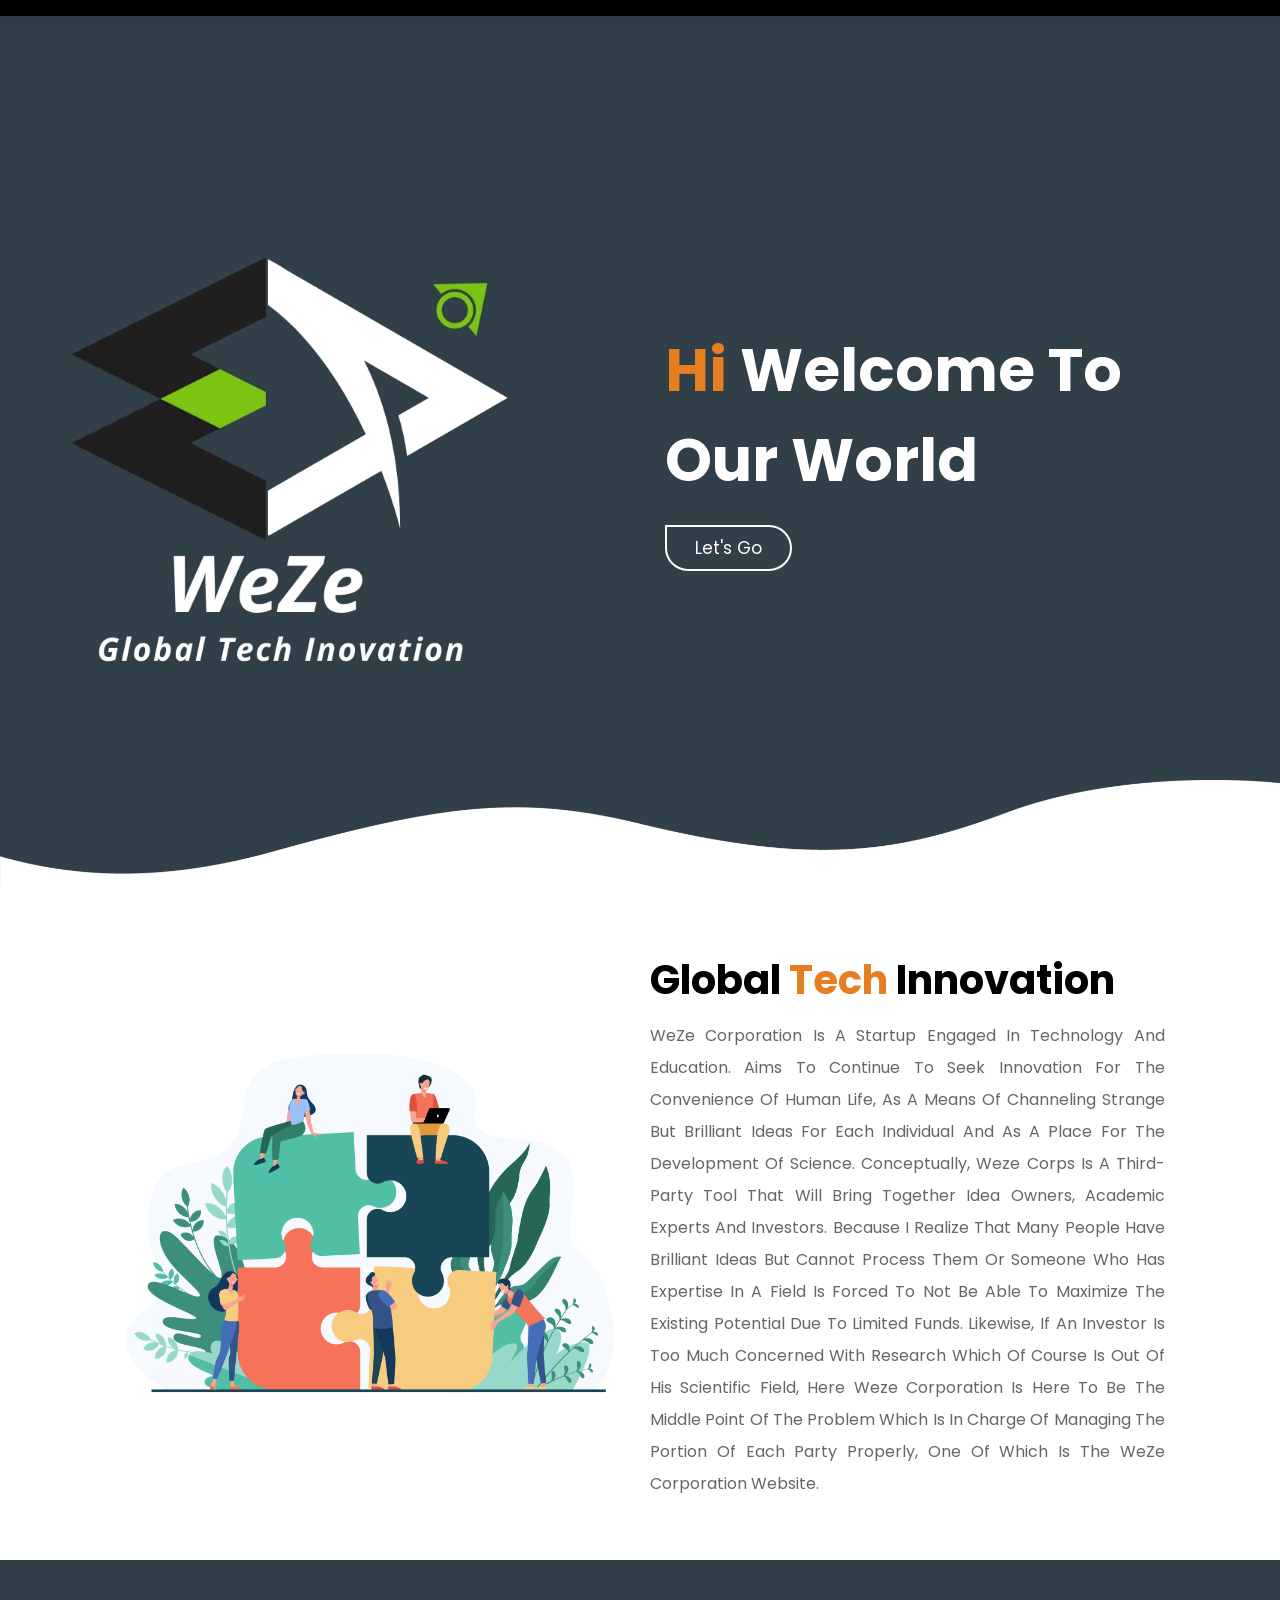
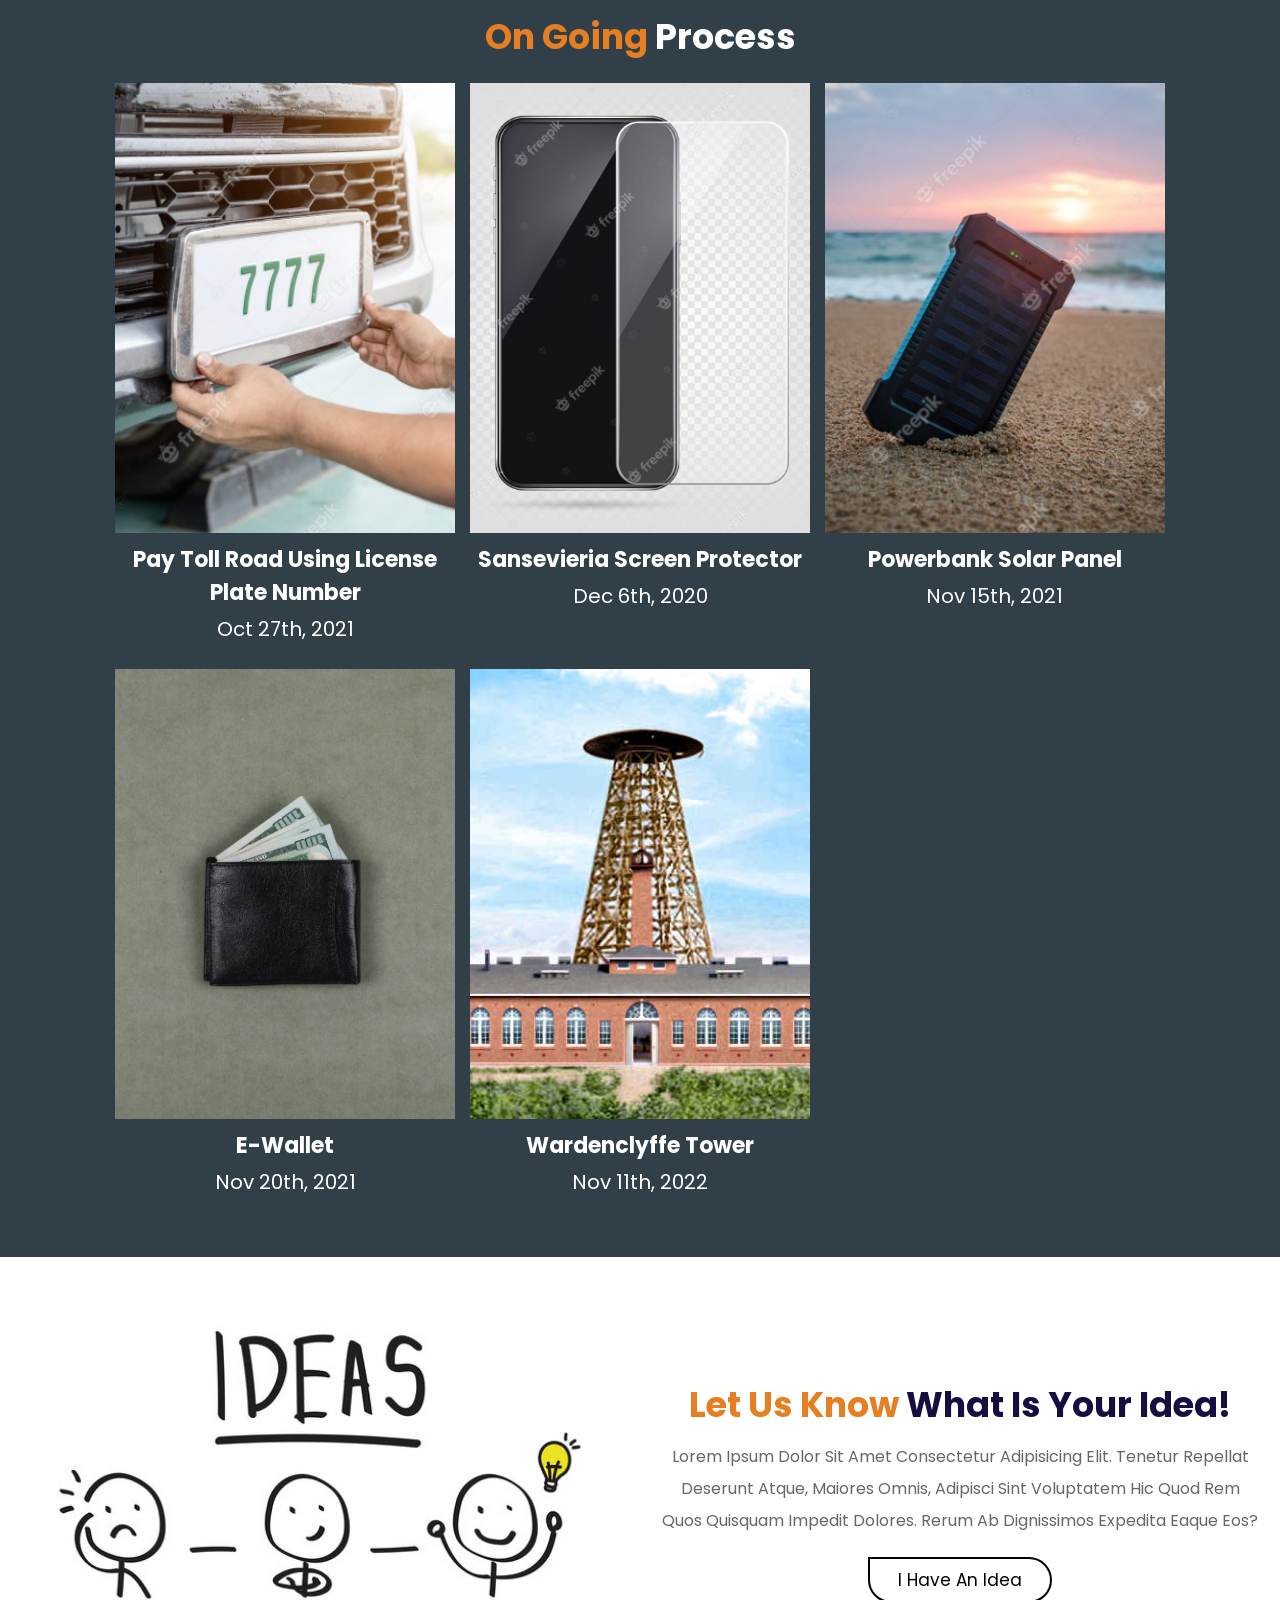
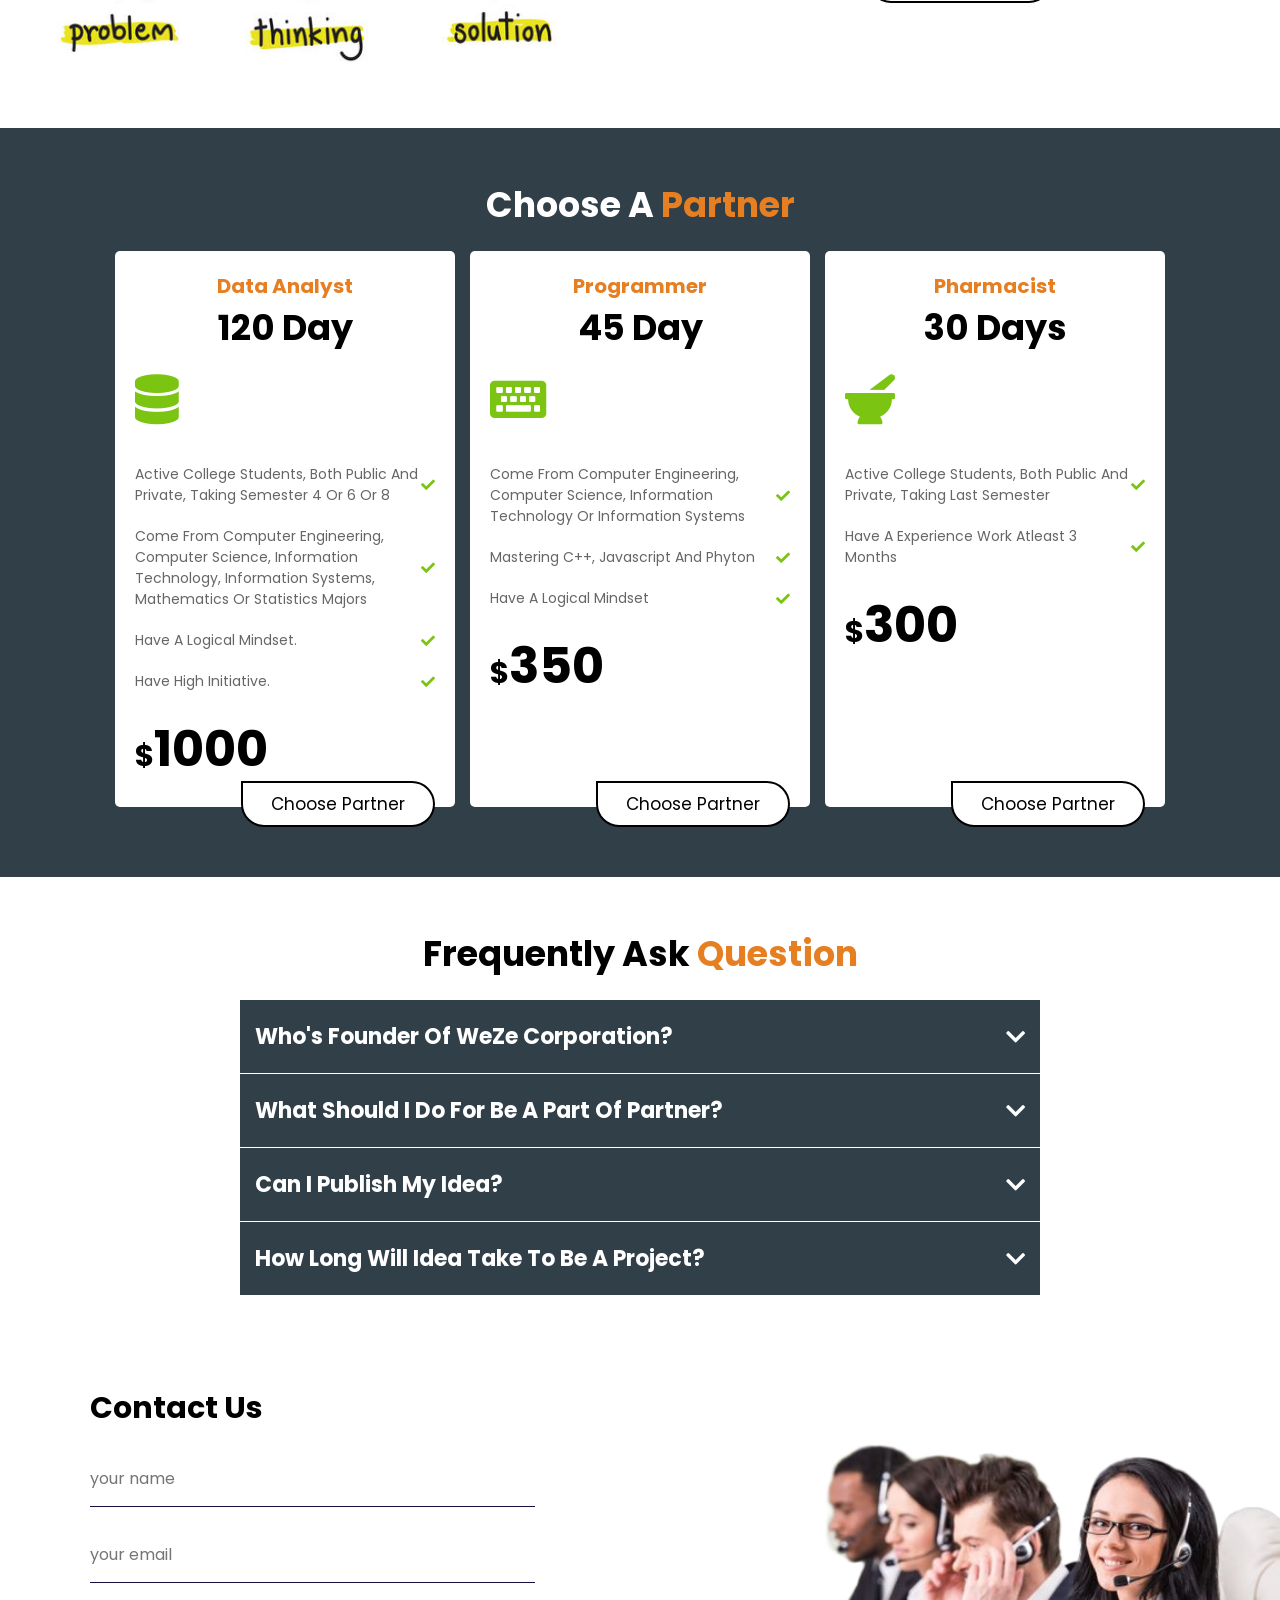
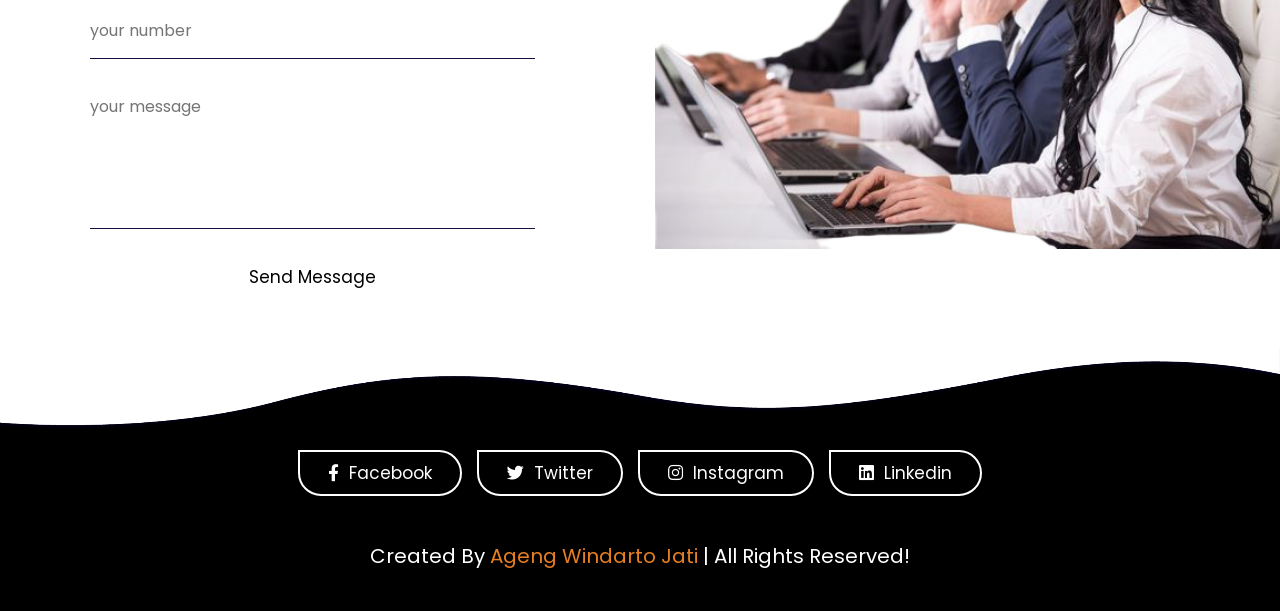
<file: index.html>
<!DOCTYPE html>
<html lang="en">
<head>
    <meta charset="UTF-8">
    <meta http-equiv="X-UA-Compatible" content="IE=edge">
    <meta name="viewport" content="width=device-width, initial-scale=1.0">

    <title>WeZe Corporation</title>
    <link rel="shorcut icon" href="gambar/WeZe logo.png">

    <!-- font awesome cdn link  -->
    <link rel="stylesheet" href="https://cdnjs.cloudflare.com/ajax/libs/font-awesome/5.15.4/css/all.min.css">

    <!-- custom css file link  -->
    <link rel="stylesheet" href="css/style.css">

</head>
<body>
    
<!-- header section starts  -->

<header class="header">
    <div>
    <a href="#" class="logo"> <i class="fab fa-facebook-square"></i></a>
    <a href="#" class="logo"> <i class="fab fa-twitter-square"></i></a>
    <a href="#" class="logo"> <i class="fab fa-instagram-square"></i></a>
    <a href="#" class="logo"> <i class="fab fa-linkedin"></i>WeZe Corporation</a>
    </div>
    <nav class="navbar">
        <a href="#home">Home</a>
        <a href="#wgo">what's going on</a>
        <a href="#wyi">What's Your Idea?</a>
        <a href="#partner">Partner</a>
        <a href="#FAQ">FAQ</a>
        <a href="#contact">contact</a>
    </nav>

    <div class="icons">
        <div class="fas fa-bars" id="menu-btn"></div>
        <div class="fas fa-user" id="login-btn"></div>
    </div>

    <form action="forms/login.php" method="post" class="login-form">
        <h3>sign in</h3>
        <input type="email" name="email" placeholder="enter your email" id="" class="box">
        <input type="password" name="password" placeholder="enter your password" id="" class="box">
        <div class="remember">
            <input type="checkbox" name="" id="remember-me">
            <label for="remember-me">remember me</label>
        </div>
        <input type="submit" value="sign in" class="btn">
        <div class="links">
            <a href="#">forget password</a>
            <a href="#">sign up</a>
        </div>
    </form>

</header>

<!-- header section ends -->

<!-- home section starts  -->

<section class="home" id="home">

    <div class="content">
        <h3> <span>hi</span> welcome to our world</h3>
        <a href="#about" class="btn">let's go</a>
    </div>

    <img src="gambar/bottom_wave.png" class="wave" alt="">

</section>

<!-- home section ends -->

<!-- about section starts  -->

<section class="about" id="about">

    <div class="image">
        <img src="gambar/WeZe_About.jpg" alt="">
    </div>

    <div class="content">
        <h3>Global <span>Tech</span> innovation</h3>
        <p>WeZe Corporation is a startup engaged in technology and education. Aims to continue to seek innovation for the convenience of human life, as a means of channeling strange but brilliant ideas for each individual and as a place for the development of science. Conceptually, Weze corps is a third-party tool that will bring together idea owners, academic experts and investors. Because I realize that many people have brilliant ideas but cannot process them or someone who has expertise in a field is forced to not be able to maximize the existing potential due to limited funds. Likewise, if an investor is too much concerned with research which of course is out of his scientific field, here Weze Corporation is here to be the middle point of the problem which is in charge of managing the portion of each party properly, one of which is the WeZe Corporation website.</p>
    </div>

</section>

<!-- about section ends -->

<!-- wgo section starts -->

<section class="wgo" id="wgo">

    <h1 class="heading"> <span>on going</span> process </h1>

    <div class="box-container">

        <div class="box">
            <div class="icons">
                <a href="Report.html" class="fas fa-eye"></a>
                <a href="#" class="fas fa-share-alt"></a>
                <a href="#" class="fas fa-heart"></a>
            </div>
            <div class="image">
                <img src="gambar/project1.jpg" alt="">
            </div>
            <div class="content">
                <h3>pay toll road using license plate number</h3>
                <div class="amount"> Oct 27th, 2021 </div>
            </div>
        </div>

        <div class="box">
            <div class="icons">
                <a href="#" class="fas fa-eye"></a>
                <a href="#" class="fas fa-share-alt"></a>
                <a href="#" class="fas fa-heart"></a>
            </div>
            <div class="image">
                <img src="gambar/project2.jpg" alt="">
            </div>
            <div class="content">
                <h3>Sansevieria Screen Protector</h3>
                <div class="amount"> Dec 6th, 2020 </div>
            </div>
        </div>

        <div class="box">
            <div class="icons">
                <a href="#" class="fas fa-eye"></a>
                <a href="#" class="fas fa-share-alt"></a>
                <a href="#" class="fas fa-heart"></a>
            </div>
            <div class="image">
                <img src="gambar/project3.jpg" alt="">
            </div>
            <div class="content">
                <h3>Powerbank solar panel</h3>
                <div class="amount"> Nov 15th, 2021 </div>
            </div>
        </div>

        <div class="box">
            <div class="icons">
                <a href="#" class="fas fa-eye"></a>
                <a href="#" class="fas fa-share-alt"></a>
                <a href="#" class="fas fa-heart"></a>
            </div>
            <div class="image">
                <img src="gambar/project4.jpg" alt="">
            </div>
            <div class="content">
                <h3>E-wallet</h3>
                <div class="amount"> Nov 20th, 2021 </div>
            </div>
        </div>

        <div class="box">
            <div class="icons">
                <a href="#" class="fas fa-eye"></a>
                <a href="#" class="fas fa-share-alt"></a>
                <a href="#" class="fas fa-heart"></a>
            </div>
            <div class="image">
                <img src="gambar/project5.jpg" alt="">
            </div>
            <div class="content">
                <h3>Wardenclyffe Tower</h3>
                <div class="amount"> Nov 11th, 2022 </div>
            </div>
        </div>

    </div>

</section>

<!-- wgo section ends -->

<!-- wyi section starts  -->

<section class="wyi" id="wyi">
    <div class="image">
        <img src="gambar/WeZe_WYI.jpg" alt="">
    </div>

    <div class="content">
        <h3> <span>Let Us Know</span> What is Your Idea! </h3>
        <p>Lorem ipsum dolor sit amet consectetur adipisicing elit. Tenetur repellat deserunt atque, maiores omnis, adipisci sint voluptatem hic quod rem quos quisquam impedit dolores. Rerum ab dignissimos expedita eaque eos?</p>
        <a href="forum.html" class="btn">I have an idea</a>
    </div>
</section>

<!-- wyi section ends -->

<!-- partner section starts  -->

<section class="partner" id="partner">

    <h1 class="heading"> choose a <span>partner</span> </h1>

    <div class="box-container">

        <div class="box">
            <h3 class="title">Data Analyst</h3>
            <h3 class="day"> 120 day </h3>
            <i class="fas fa-database icon"></i>
            <div class="list">
                <p> Active college students, both public and private, taking semester 4 or 6 or 8 <span class="fas fa-check"></span> </p>
                <p> Come from Computer Engineering, Computer Science, Information Technology, Information Systems, Mathematics or Statistics majors <span class="fas fa-check"></span> </p>
                <p> Have a logical mindset. <span class="fas fa-check"></span> </p>
                <p> Have high initiative. <span class="fas fa-check"></span> </p>
            </div>
            <div class="amount"><span>$</span>1000</div>
            <a href="partner.html" class="btn"> choose partner </a>
        </div>

        <div class="box">
            <h3 class="title">programmer</h3>
            <h3 class="day"> 45 day </h3>
            <i class="fas fa-keyboard icon"></i>
            <div class="list">
                <p> Come from Computer Engineering, Computer Science, Information Technology or Information Systems <span class="fas fa-check"></span> </p>
                <p> Mastering C++, javascript and phyton <span class="fas fa-check"></span> </p>
                <p> Have a Logical Mindset <span class="fas fa-check"></span> </p>
            </div>
            <div class="amount"><span>$</span>350</div>
            <a href="Partner1.html" class="btn"> choose partner </a>
        </div>

        <div class="box">
            <h3 class="title"> pharmacist</h3>
            <h3 class="day"> 30 days </h3>
            <i class="fas fa-mortar-pestle icon"></i>
            <div class="list">
                <p> Active college students, both public and private, taking last semester <span class="fas fa-check"></span> </p>
                <p> have a experience work atleast 3 months <span class="fas fa-check"></span> </p>
            </div>
            <div class="amount"><span>$</span>300</div>
            <a href="#" class="btn"> choose partner </a>
        </div>

    </div>

</section>

<!-- partner section ends -->

<!-- FAQ section starts  -->

<section class="FAQ" id="FAQ">

    <h1 class="heading"> Frequently Ask <span>Question</span> </h1>
    
        <div class="questions-container">
            <div class="question">
                <button>
                    <span>Who's Founder of WeZe Corporation?</span>
                    <i class="fas fa-chevron-down d-arrow"></i>
                </button>
                <p>Lorem ipsum, dolor sit amet consectetur adipisicing elit. Maxime numquam est eum delectus minus quia doloremque vitae veniam laborum nostrum.</p>
            </div>
    
            <div class="question">
                <button>
                    <span>What should I do for be a part of partner?</span>
                    <i class="fas fa-chevron-down d-arrow"></i>
                </button>
                <p>Lorem ipsum dolor sit amet consectetur adipisicing elit. Amet, ipsam?
                </p>
            </div>
    
            <div class="question">
                <button>
                    <span>Can I publish my idea?</span>
                    <i class="fas fa-chevron-down d-arrow"></i>
                </button>
                <p>Lorem ipsum dolor sit amet consectetur adipisicing elit. Distinctio ratione sed tempora numquam mollitia iure?</p>
            </div>
    
            <div class="question">
                <button>
                    <span>How long will idea take to be a project?</span>
                    <i class="fas fa-chevron-down d-arrow"></i>
                </button>
                <p>Lorem ipsum dolor sit amet consectetur, adipisicing elit. Ullam at laboriosam natus consequatur nostrum dignissimos distinctio eos, sit, sed iusto quasi earum amet voluptate eveniet optio placeat fugit deleniti perferendis temporibus voluptatem quis? Alias!</p>
            </div>
        </div>
    </section>

</section>

<!-- FAQ section ends -->

<!-- Contact section start-->

<section class="contact" id="contact">

    <form action="">
        <h3>contact us</h3>
        <input type="text" placeholder="your name" class="box">
        <input type="email" placeholder="your email" class="box">
        <input type="tumber" placeholder="your number" class="box">
        <textarea name="" placeholder="your message" id="" cols="30" rows="10"></textarea>
        <input type="submit" value="send message" class="btn">
    </form>

    <div class="image">
        <img src="gambar/WeZe_Contact1.jpg" alt=""> </div>

</section>

<!-- Contact section end-->

<!-- Footer section start-->
<section class="footer">

    <img src="gambar/top_wave.png" alt="">

    <div class="share">
        <a href="#" class="btn"> <i class="fab fa-facebook-f"></i> facebook </a>
        <a href="#" class="btn"> <i class="fab fa-twitter"></i> twitter </a>
        <a href="#" class="btn"> <i class="fab fa-instagram"></i> instagram </a>
        <a href="#" class="btn"> <i class="fab fa-linkedin"></i> linkedin </a>
    </div>

    <div class="credit"> created by <span> Ageng Windarto Jati </span> | all rights reserved! </div>

</section>
<!-- Footer section end-->

<!-- custom js file link  -->
<script src="js/script.js"></script>

</body>
</html>
</file>
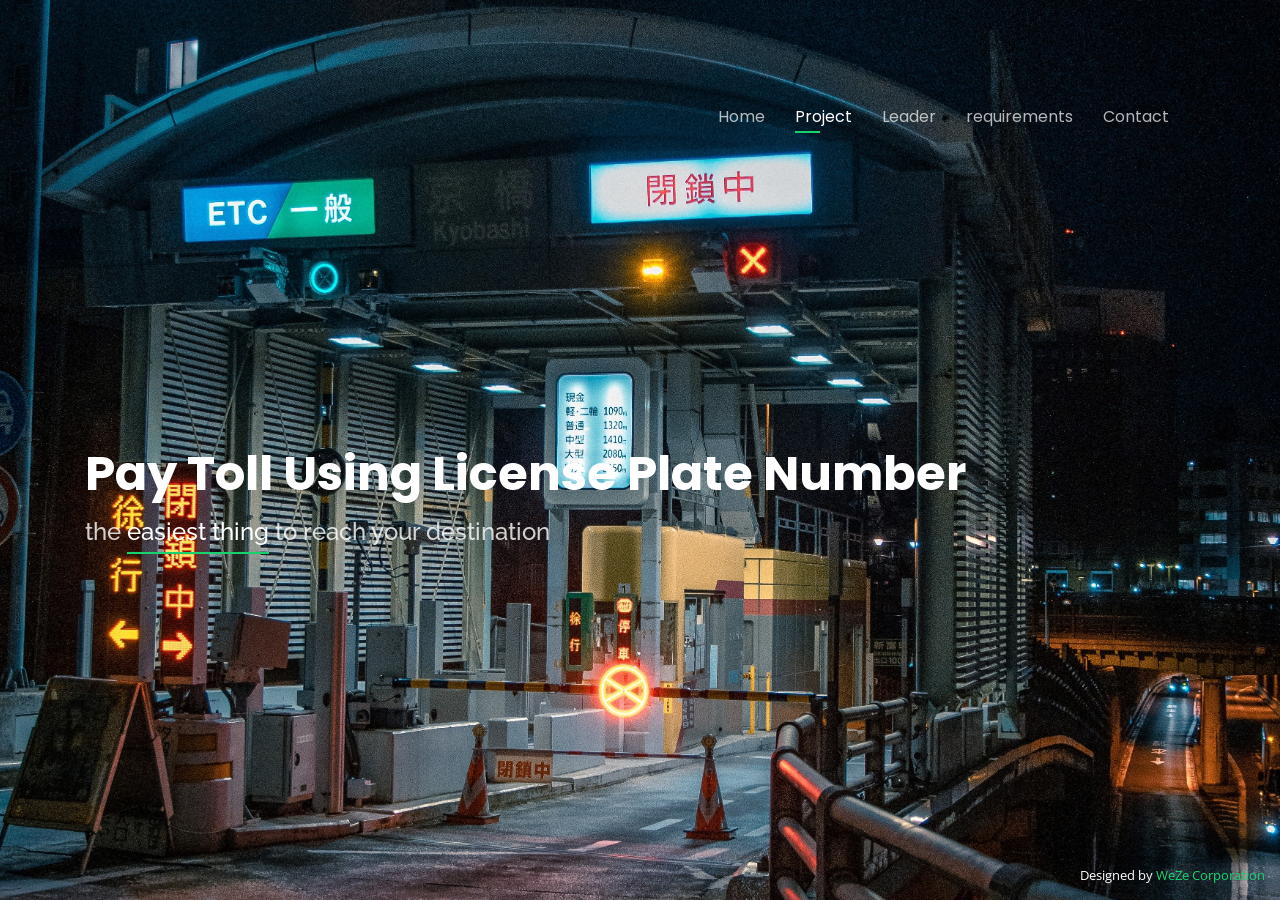
<file: partner.html>
<!DOCTYPE html>
<html lang="en">

<head>
  <meta charset="utf-8">
  <meta content="width=device-width, initial-scale=1.0" name="viewport">

  <title>Partner</title>
  <link rel="shorcut icon" href="gambar/WeZe logo.png">
  <meta content="" name="description">
  <meta content="" name="keywords">

  <!-- Google Fonts -->
  <link href="https://fonts.googleapis.com/css?family=Open+Sans:300,300i,400,400i,600,600i,700,700i|Raleway:300,300i,400,400i,500,500i,600,600i,700,700i|Poppins:300,300i,400,400i,500,500i,600,600i,700,700i" rel="stylesheet">

  <!-- Vendor CSS Files -->
  <link href="vendor/bootstrap/css/bootstrap.min.css" rel="stylesheet">
  <link href="vendor/icofont/icofont.min.css" rel="stylesheet">
  <link href="vendor/remixicon/remixicon.css" rel="stylesheet">
  <link href="vendor/owl.carousel/assets/owl.carousel.min.css" rel="stylesheet">
  <link href="vendor/boxicons/css/boxicons.min.css" rel="stylesheet">
  <link href="vendor/venobox/venobox.css" rel="stylesheet">

  <!-- Main CSS File -->
  <link href="css/stylepartner.css" rel="stylesheet">

</head>

<body>

  <!-- ======= Header ======= -->
  <header id="header" class="header-tops">
    <div class="container">

      <h1><a>Pay Toll Using License Plate Number</a></h1>
      <h2>the  <span>easiest thing</span> to reach your destination</h2>

      <nav class="nav-menu d-none d-lg-block">
        <ul>
          <li><a href="index.html">Home</a></li>
          <li class="active"><a href="partner.html">Project</a></li>
          <li><a href="#leader">Leader</a></li>
          <li><a href="#requirements">requirements</a></li>
          <li><a href="#contact">Contact</a></li>
        </ul>
      </nav>

    </div>
  </header>
  <!-- End Header -->

  <!-- ======= leader Section ======= -->
  <section id="leader" class="leader">

    <!-- ======= leader  ======= -->
    <div class="leader-me container">

      <div class="section-title">
        <h2>Leader</h2>
        <p>Matthew Darren Kusuma</p>
      </div>

      <div class="row">
        <div class="col-lg-4" data-aos="fade-right">
          <img src="gambar/darren.jpg" class="img-fluid" alt="">
        </div>
        <div class="col-lg-8 pt-4 pt-lg-0 content" data-aos="fade-left">
          <h3>Data Analyst &amp; UI/UX Designer</h3>
          <p class="font-italic">
            Graduated from Diponegoro University with Summa Cum Laude predicate majoring in Statistics and continued education at Waterloo University. currently working as a data analyst and UI/UX designer for blue chip companies in Indonesia.
          </p>
          
          <div class="row">
            <div class="col-lg-6">
              <ul>
                <li><i class="icofont-rounded-right"></i> <strong>Birthday:</strong> 1 May 1995</li>
                <li><i class="icofont-rounded-right"></i> <strong>Website:</strong> www.WatashiDarren.com</li>
                <li><i class="icofont-rounded-right"></i> <strong>Phone:</strong> 089751261829</li>
                <li><i class="icofont-rounded-right"></i> <strong>City:</strong> City : Tangerang Selatan, Indonesia</li>
              </ul>
            </div>
            <div class="col-lg-6">
              <ul>
                <li><i class="icofont-rounded-right"></i> <strong>sex:</strong> male</li>
                <li><i class="icofont-rounded-right"></i> <strong>Degree:</strong> Master</li>
                <li><i class="icofont-rounded-right"></i> <strong>email:</strong> WatashiDarren@gmail.com</li>
                <li><i class="icofont-rounded-right"></i> <strong>Freelance:</strong> Available</li>
              </ul>
            </div>
          </div>
          <p>
            has worked at WeZe Corporation for 2 years, has the same vision and mission as the company to develop science.
            Lorem ipsum, dolor sit amet consectetur adipisicing elit. Repellat quae ab laborum fugiat, similique minima dignissimos quia voluptate quasi omnis ipsam odit unde, vitae cumque soluta. Accusantium in provident laudantium!
            Lorem, ipsum dolor sit amet consectetur adipisicing elit. Assumenda impedit magni excepturi suscipit explicabo enim animi veritatis odit repellendus iste eveniet, optio iure quaerat facere temporibus hic fuga odio officia.
            Lorem, ipsum dolor sit amet consectetur adipisicing elit. Porro distinctio, facere eligendi culpa quas exercitationem ipsam aperiam voluptates, modi eveniet qui, recusandae aliquam. Est pariatur modi quo quaerat architecto sit!
          </p>
        </div>
      </div>

    </div><!-- End leader Me -->

    <!-- ======= Counts ======= -->
    <div class="counts container">

      <div class="row">

        <div class="col-lg-3 col-md-6">
          <div class="count-box">
            <i class="icofont-simple-smile"></i>
            <span data-toggle="counter-up">232</span>
            <p>Happy Clients</p>
          </div>
        </div>

        <div class="col-lg-3 col-md-6 mt-5 mt-md-0">
          <div class="count-box">
            <i class="icofont-document-folder"></i>
            <span data-toggle="counter-up">521</span>
            <p>Projects</p>
          </div>
        </div>

        <div class="col-lg-3 col-md-6 mt-5 mt-lg-0">
          <div class="count-box">
            <i class="icofont-live-support"></i>
            <span data-toggle="counter-up">1,463</span>
            <p>Hours Of Support</p>
          </div>
        </div>

        <div class="col-lg-3 col-md-6 mt-5 mt-lg-0">
          <div class="count-box">
            <i class="icofont-users-alt-5"></i>
            <span data-toggle="counter-up">15</span>
            <p>Hard Workers</p>
          </div>
        </div>

      </div>

    </div><!-- End Counts -->

    <!-- ======= Skills  ======= -->
    <div class="skills container">

      <div class="section-title">
        <h2>Skills</h2>
      </div>

      <div class="row skills-content">

        <div class="col-lg-6">

          <div class="progress">
            <span class="skill">Phyton <i class="val">100%</i></span>
            <div class="progress-bar-wrap">
              <div class="progress-bar" role="progressbar" aria-valuenow="100" aria-valuemin="0" aria-valuemax="100"></div>
            </div>
          </div>

          <div class="progress">
            <span class="skill">HTML  <i class="val">90%</i></span>
            <div class="progress-bar-wrap">
              <div class="progress-bar" role="progressbar" aria-valuenow="90" aria-valuemin="0" aria-valuemax="100"></div>
            </div>
          </div>

          <div class="progress">
            <span class="skill">JavaScript <i class="val">75%</i></span>
            <div class="progress-bar-wrap">
              <div class="progress-bar" role="progressbar" aria-valuenow="75" aria-valuemin="0" aria-valuemax="100"></div>
            </div>
          </div>

        </div>

        <div class="col-lg-6">

          <div class="progress">
            <span class="skill">PHP <i class="val">80%</i></span>
            <div class="progress-bar-wrap">
              <div class="progress-bar" role="progressbar" aria-valuenow="80" aria-valuemin="0" aria-valuemax="100"></div>
            </div>
          </div>

          <div class="progress">
            <span class="skill">Matlab <i class="val">90%</i></span>
            <div class="progress-bar-wrap">
              <div class="progress-bar" role="progressbar" aria-valuenow="90" aria-valuemin="0" aria-valuemax="100"></div>
            </div>
          </div>

          <div class="progress">
            <span class="skill">SPSS <i class="val">55%</i></span>
            <div class="progress-bar-wrap">
              <div class="progress-bar" role="progressbar" aria-valuenow="55" aria-valuemin="0" aria-valuemax="100"></div>
            </div>
          </div>

        </div>

      </div>

    </div><!-- End Skills -->

    <!-- ======= Interests ======= -->
    <div class="interests container">

      <div class="section-title">
        <h2>Interests</h2>
      </div>

      <div class="row">
        <div class="col-lg-3 col-md-4 mt-4 mt-md-0">
          <div class="icon-box">
            <i class="ri-bar-chart-box-line" style="color: #5578ff;"></i>
            <h3>Statistics</h3>
          </div>
        </div>
        <div class="col-lg-3 col-md-4 mt-4 mt-md-0">
          <div class="icon-box">
            <i class="ri-database-2-line" style="color: #47aeff;"></i>
            <h3>Database</h3>
          </div>
        </div>
        <div class="col-lg-3 col-md-4 mt-4 mt-md-0">
          <div class="icon-box">
            <i class="ri-file-list-3-line" style="color: #11dbcf;"></i>
            <h3>Journal</h3>
          </div>
        </div>
        <div class="col-lg-3 col-md-4 mt-4 mt-md-0">
          <div class="icon-box">
            <i class="ri-disc-line" style="color: #b20969;"></i>
            <h3>Music</h3>
          </div>
        </div>
      </div>

    </div><!-- End Interests -->

    <!-- ======= Testimonials ======= -->
    <div class="testimonials container">

      <div class="section-title">
        <h2>Testimonials</h2>
      </div>

      <div class="owl-carousel testimonials-carousel">

        <div class="testimonial-item">
          <p>
            <i class="bx bxs-quote-alt-left quote-icon-left"></i>
            Proin iaculis purus consequat sem cure digni ssim donec porttitora entum suscipit rhoncus. Accusantium quam, ultricies eget id, aliquam eget nibh et. Maecen aliquam, risus at semper.
            <i class="bx bxs-quote-alt-right quote-icon-right"></i>
          </p>
          <img src="gambar/testimonials/Testi1.jpg" class="testimonial-img" alt="">
          <h3>Kevin Antonion</h3>
          <h4>Ceo &amp; Founder</h4>
        </div>

        <div class="testimonial-item">
          <p>
            <i class="bx bxs-quote-alt-left quote-icon-left"></i>
            Export tempor illum tamen malis malis eram quae irure esse labore quem cillum quid cillum eram malis quorum velit fore eram velit sunt aliqua noster fugiat irure amet legam anim culpa.
            <i class="bx bxs-quote-alt-right quote-icon-right"></i>
          </p>
          <img src="gambar/testimonials/Testi2.jpg" class="testimonial-img" alt="">
          <h3>Rahayu Rahmadilla</h3>
          <h4>Designer</h4>
        </div>

        <div class="testimonial-item">
          <p>
            <i class="bx bxs-quote-alt-left quote-icon-left"></i>
            Enim nisi quem export duis labore cillum quae magna enim sint quorum nulla quem veniam duis minim tempor labore quem eram duis noster aute amet eram fore quis sint minim.
            <i class="bx bxs-quote-alt-right quote-icon-right"></i>
          </p>
          <img src="gambar/testimonials/Testi3.jpg" class="testimonial-img" alt="">
          <h3>Anastasia Qatrunada zam-zam</h3>
          <h4>College Students</h4>
        </div>

        <div class="testimonial-item">
          <p>
            <i class="bx bxs-quote-alt-left quote-icon-left"></i>
            Fugiat enim eram quae cillum dolore dolor amet nulla culpa multos export minim fugiat minim velit minim dolor enim duis veniam ipsum anim magna sunt elit fore quem dolore labore illum veniam.
            <i class="bx bxs-quote-alt-right quote-icon-right"></i>
          </p>
          <img src="gambar/testimonials/Testi4.jpeg" class="testimonial-img" alt="">
          <h3>Tamara</h3>
          <h4>Freelancer</h4>
        </div>

        <div class="testimonial-item">
          <p>
            <i class="bx bxs-quote-alt-left quote-icon-left"></i>
            Quis quorum aliqua sint quem legam fore sunt eram irure aliqua veniam tempor noster veniam enim culpa labore duis sunt culpa nulla illum cillum fugiat legam esse veniam culpa fore nisi cillum quid.
            <i class="bx bxs-quote-alt-right quote-icon-right"></i>
          </p>
          <img src="gambar/testimonials/Testi6.jpg" class="testimonial-img" alt="">
          <h3>Rosita Nurul</h3>
          <h4>Entrepreneur</h4>
        </div>

      </div>

    </div><!-- End Testimonials  -->

  </section><!-- End leader Section -->
 
  <!-- ======= requirements Section ======= -->
  <section id="requirements" class="requirements">
    <div class="container">

      <div class="section-title">
        <h2>Wanna Join us?</h2>
        <p>requirements</p>
      </div>

      <div class="row">
        <div class="col-lg-4 col-md-6 d-flex align-items-stretch">
          <div class="icon-box">
            <div class="icon"><i class="bx bxl-c-plus-plus"></i></div>
            <h4><a href="">training certificate</a></h4>
            <p>Voluptatum deleniti atque corrupti quos dolores et quas molestias excepturi</p>
          </div>
        </div>

        <div class="col-lg-4 col-md-6 d-flex align-items-stretch mt-4 mt-md-0">
          <div class="icon-box">
            <div class="icon"><i class="bx bx-file"></i></div>
            <h4><a href="">CV</a></h4>
            <p>Duis aute irure dolor in reprehenderit in voluptate velit esse cillum dolore</p>
          </div>
        </div>

        <div class="col-lg-4 col-md-6 d-flex align-items-stretch mt-4 mt-lg-0">
          <div class="icon-box">
            <div class="icon"><i class="bx bx-card"></i></div>
            <h4><a href="">ID Card</a></h4>
            <p>Excepteur sint occaecat cupidatat non proident, sunt in culpa qui officia</p>
          </div>
        </div>

        <div class="col-lg-4 col-md-6 d-flex align-items-stretch mt-4">
          <div class="icon-box">
            <div class="icon"><i class="bx bx-text"></i></div>
            <h4><a href="">Essay</a></h4>
            <p>At vero eos et accusamus et iusto odio dignissimos ducimus qui blanditiis</p>
          </div>
        </div>

        <div class="col-lg-4 col-md-6 d-flex align-items-stretch mt-4">
          <div class="icon-box">
            <div class="icon"><i class="bx bx-voicemail"></i></div>
            <h4><a href="">University Recommendation Letter</a></h4>
            <p>Quis consequatur saepe eligendi voluptatem consequatur dolor consequuntur</p>
          </div>
        </div>

        <div class="col-lg-4 col-md-6 d-flex align-items-stretch mt-4">
          <div class="icon-box">
            <div class="icon"><i class="bx bx-arch"></i></div>
            <h4><a href="">portofolio</a></h4>
            <p>Modi nostrum vel laborum. Porro fugit error sit minus sapiente sit aspernatur</p>
          </div>
        </div>

      </div>

    </div>
  </section><!-- End requirements Section -->
 

  <!-- ======= Contact Section ======= -->
  <section id="contact" class="contact">
    <div class="container">

      <div class="section-title">
        <h2>Contact</h2>
        <p>Mattew Darren Kusuma</p>
      </div>

      <div class="row mt-2">

        <div class="col-md-6 d-flex align-items-stretch">
          <div class="info-box">
            <i class="bx bx-map"></i>
            <h3>My Address</h3>
            <p>Tanggerang Selatan No.54 </p>
          </div>
        </div>

        <div class="col-md-6 mt-4 mt-md-0 d-flex align-items-stretch">
          <div class="info-box">
            <i class="bx bx-share-alt"></i>
            <h3>Social Profiles</h3>
            <div class="social-links">
              <a href="#" class="twitter"><i class="icofont-twitter"></i></a>
              <a href="#" class="facebook"><i class="icofont-facebook"></i></a>
              <a href="#" class="instagram"><i class="icofont-instagram"></i></a>
              <a href="#" class="google-plus"><i class="icofont-skype"></i></a>
              <a href="#" class="linkedin"><i class="icofont-linkedin"></i></a>
            </div>
          </div>
        </div>

        <div class="col-md-6 mt-4 d-flex align-items-stretch">
          <div class="info-box">
            <i class="bx bx-envelope"></i>
            <h3>Email Me</h3>
            <p>WatashiDarren@gmail.com</p>
          </div>
        </div>
        <div class="col-md-6 mt-4 d-flex align-items-stretch">
          <div class="info-box">
            <i class="bx bx-phone-call"></i>
            <h3>Call Me</h3>
            <p>089751261829</p>
          </div>
        </div>
      </div>

      <form action="/forms/contact.php" method="post" role="form" class="php-email-form mt-4">
        <div class="form-row">
          <div class="col-md-6 form-group">
            <input type="text" name="name" class="form-control" id="name" placeholder="Your Name" data-rule="minlen:4" data-msg="Please enter at least 4 chars" />
            <div class="validate"></div>
          </div>
          <div class="col-md-6 form-group">
            <input type="email" class="form-control" name="email" id="email" placeholder="Your Email" data-rule="email" data-msg="Please enter a valid email" />
            <div class="validate"></div>
          </div>
        </div>
        <div class="form-group">
          <input type="text" class="form-control" name="subject" id="subject" placeholder="Subject" data-rule="minlen:4" data-msg="Please enter at least 8 chars of subject" />
          <div class="validate"></div>
        </div>
        <div class="form-group">
          <textarea class="form-control" name="message" rows="5" data-rule="required" data-msg="Please write something for us" placeholder="Message"></textarea>
          <div class="validate"></div>
        </div>
        <div class="mb-3">
          <div class="loading">Loading</div>
          <div class="error-message"></div>
          <div class="sent-message">Your message has been sent. Thank you!</div>
        </div>
        <div class="text-center"><button type="submit">Send Message</button></div>
      </form>

    </div>
  </section><!-- End Contact Section -->

  <div class="credits">
    Designed by <a href="index.html"> WeZe Corporation </a>
  </div>

  <!-- Vendor JS Files -->
  <script src="vendor/jquery/jquery.min.js"></script>
  <script src="vendor/bootstrap/js/bootstrap.bundle.min.js"></script>
  <script src="vendor/jquery.easing/jquery.easing.min.js"></script>
  <script src="vendor/php-email-form/validate.js"></script>
  <script src="vendor/waypoints/jquery.waypoints.min.js"></script>
  <script src="vendor/counterup/counterup.min.js"></script>
  <script src="vendor/owl.carousel/owl.carousel.min.js"></script>
  <script src="vendor/isotope-layout/isotope.pkgd.min.js"></script>
  <script src="vendor/venobox/venobox.min.js"></script>

  <!-- Main JS File -->
  <script src="js/partner.js"></script>

</body>

</html>
</file>
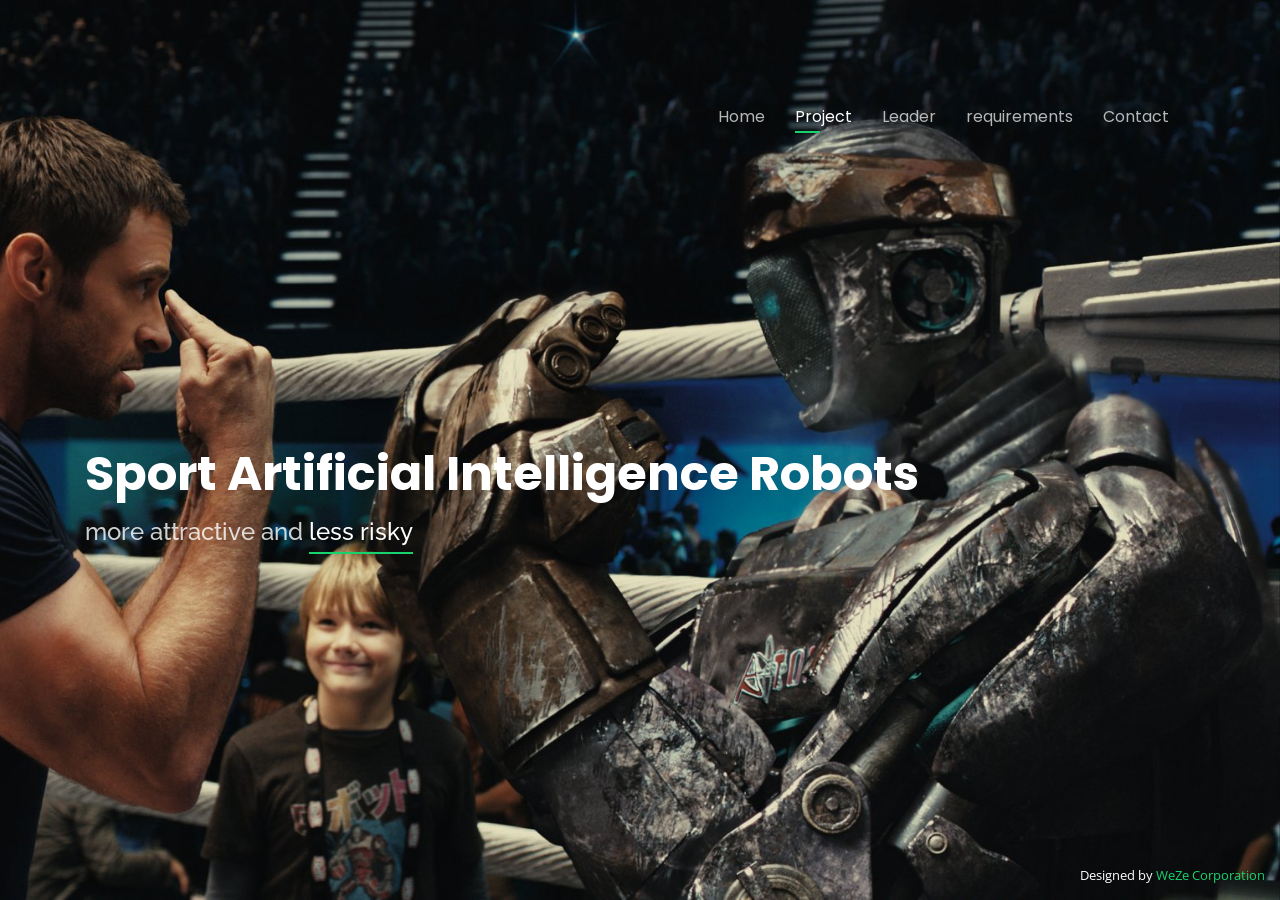
<file: Partner1.html>
<!DOCTYPE html>
<html lang="en">

<head>
  <meta charset="utf-8">
  <meta content="width=device-width, initial-scale=1.0" name="viewport">

  <title>Partner</title>
  <link rel="shorcut icon" href="gambar/WeZe logo.png">
  <meta content="" name="description">
  <meta content="" name="keywords">

  <!-- Google Fonts -->
  <link href="https://fonts.googleapis.com/css?family=Open+Sans:300,300i,400,400i,600,600i,700,700i|Raleway:300,300i,400,400i,500,500i,600,600i,700,700i|Poppins:300,300i,400,400i,500,500i,600,600i,700,700i" rel="stylesheet">

  <!-- Vendor CSS Files -->
  <link href="vendor/bootstrap/css/bootstrap.min.css" rel="stylesheet">
  <link href="vendor/icofont/icofont.min.css" rel="stylesheet">
  <link href="vendor/remixicon/remixicon.css" rel="stylesheet">
  <link href="vendor/owl.carousel/assets/owl.carousel.min.css" rel="stylesheet">
  <link href="vendor/boxicons/css/boxicons.min.css" rel="stylesheet">
  <link href="vendor/venobox/venobox.css" rel="stylesheet">

  <!-- Main CSS File -->
  <link href="css/stylepartner1.css" rel="stylesheet">

</head>

<body>

  <!-- ======= Header ======= -->
  <header id="header" class="header-tops">
    <div class="container">

      <h1><a>Sport Artificial Intelligence Robots</a></h1>
      <h2>more attractive and <span>less risky</span></h2>

      <nav class="nav-menu d-none d-lg-block">
        <ul>
          <li><a href="index.html">Home</a></li>
          <li class="active"><a href="Partner1.html">Project</a></li>
          <li><a href="#leader">Leader</a></li>
          <li><a href="#requirements">requirements</a></li>
          <li><a href="#contact">Contact</a></li>
        </ul>
      </nav>

    </div>
  </header>
  <!-- End Header -->

  <!-- ======= leader Section ======= -->
  <section id="leader" class="leader">

    <!-- ======= leader  ======= -->
    <div class="leader-me container">

      <div class="section-title">
        <h2>Leader</h2>
        <p>Farhan Imam Ocid</p>
      </div>

      <div class="row">
        <div class="col-lg-4" data-aos="fade-right">
          <img src="gambar/Farhanbener.jpg" class="img-fluid" alt="">
        </div>
        <div class="col-lg-8 pt-4 pt-lg-0 content" data-aos="fade-left">
          <h3>programmer</h3>
          <p class="font-italic">
            Graduated from Diponegoro University with Summa Cum Laude predicate majoring in Informatics Engineering and continued education at Massachusetts Institute of Technology. currently working as a programmer for blue chip companies in Indonesia.
          </p>
          
          <div class="row">
            <div class="col-lg-6">
              <ul>
                <li><i class="icofont-rounded-right"></i> <strong>Birthday:</strong> 6 December 1998</li>
                <li><i class="icofont-rounded-right"></i> <strong>Website:</strong> www.Farhanocid.com</li>
                <li><i class="icofont-rounded-right"></i> <strong>Phone:</strong> 089751261829</li>
                <li><i class="icofont-rounded-right"></i> <strong>City:</strong> City : Cirebon, Indonesia</li>
              </ul>
            </div>
            <div class="col-lg-6">
              <ul>
                <li><i class="icofont-rounded-right"></i> <strong>sex:</strong> male</li>
                <li><i class="icofont-rounded-right"></i> <strong>Degree:</strong> Master</li>
                <li><i class="icofont-rounded-right"></i> <strong>email:</strong> Farhanocid@gmail.com</li>
                <li><i class="icofont-rounded-right"></i> <strong>Freelance:</strong> Available</li>
              </ul>
            </div>
          </div>
          <p>
            has worked at WeZe Corporation for 2 months, has the same vision and mission as the company to develop science.
            Lorem ipsum, dolor sit amet consectetur adipisicing elit. Repellat quae ab laborum fugiat, similique minima dignissimos quia voluptate quasi omnis ipsam odit unde, vitae cumque soluta. Accusantium in provident laudantium!
            Lorem, ipsum dolor sit amet consectetur adipisicing elit. Assumenda impedit magni excepturi suscipit explicabo enim animi veritatis odit repellendus iste eveniet, optio iure quaerat facere temporibus hic fuga odio officia.
            Lorem, ipsum dolor sit amet consectetur adipisicing elit. Porro distinctio, facere eligendi culpa quas exercitationem ipsam aperiam voluptates, modi eveniet qui, recusandae aliquam. Est pariatur modi quo quaerat architecto sit!
          </p>
        </div>
      </div>

    </div><!-- End leader Me -->

    <!-- ======= Counts ======= -->
    <div class="counts container">

      <div class="row">

        <div class="col-lg-3 col-md-6">
          <div class="count-box">
            <i class="icofont-simple-smile"></i>
            <span data-toggle="counter-up">20</span>
            <p>Happy Clients</p>
          </div>
        </div>

        <div class="col-lg-3 col-md-6 mt-5 mt-md-0">
          <div class="count-box">
            <i class="icofont-document-folder"></i>
            <span data-toggle="counter-up">45</span>
            <p>Projects</p>
          </div>
        </div>

        <div class="col-lg-3 col-md-6 mt-5 mt-lg-0">
          <div class="count-box">
            <i class="icofont-live-support"></i>
            <span data-toggle="counter-up">200</span>
            <p>Hours Of Support</p>
          </div>
        </div>

        <div class="col-lg-3 col-md-6 mt-5 mt-lg-0">
          <div class="count-box">
            <i class="icofont-users-alt-5"></i>
            <span data-toggle="counter-up">5</span>
            <p>Hard Workers</p>
          </div>
        </div>

      </div>

    </div><!-- End Counts -->

    <!-- ======= Skills  ======= -->
    <div class="skills container">

      <div class="section-title">
        <h2>Skills</h2>
      </div>

      <div class="row skills-content">

        <div class="col-lg-6">

          <div class="progress">
            <span class="skill">Phyton <i class="val">100%</i></span>
            <div class="progress-bar-wrap">
              <div class="progress-bar" role="progressbar" aria-valuenow="100" aria-valuemin="0" aria-valuemax="100"></div>
            </div>
          </div>

          <div class="progress">
            <span class="skill">HTML  <i class="val">90%</i></span>
            <div class="progress-bar-wrap">
              <div class="progress-bar" role="progressbar" aria-valuenow="90" aria-valuemin="0" aria-valuemax="100"></div>
            </div>
          </div>

          <div class="progress">
            <span class="skill">JavaScript <i class="val">75%</i></span>
            <div class="progress-bar-wrap">
              <div class="progress-bar" role="progressbar" aria-valuenow="75" aria-valuemin="0" aria-valuemax="100"></div>
            </div>
          </div>

        </div>

        <div class="col-lg-6">

          <div class="progress">
            <span class="skill">PHP <i class="val">80%</i></span>
            <div class="progress-bar-wrap">
              <div class="progress-bar" role="progressbar" aria-valuenow="80" aria-valuemin="0" aria-valuemax="100"></div>
            </div>
          </div>

          <div class="progress">
            <span class="skill">C++ <i class="val">90%</i></span>
            <div class="progress-bar-wrap">
              <div class="progress-bar" role="progressbar" aria-valuenow="90" aria-valuemin="0" aria-valuemax="100"></div>
            </div>
          </div>

          <div class="progress">
            <span class="skill">Ruby <i class="val">55%</i></span>
            <div class="progress-bar-wrap">
              <div class="progress-bar" role="progressbar" aria-valuenow="55" aria-valuemin="0" aria-valuemax="100"></div>
            </div>
          </div>

        </div>

      </div>

    </div><!-- End Skills -->

    <!-- ======= Interests ======= -->
    <div class="interests container">

      <div class="section-title">
        <h2>Interests</h2>
      </div>

      <div class="row">
        <div class="col-lg-3 col-md-4 mt-4 ">
          <div class="icon-box">
            <i class="ri-bar-chart-box-line" style="color: #5578ff;"></i>
            <h3>Statistics</h3>
          </div>
        </div>
        <div class="col-lg-3 col-md-4 mt-4 ">
          <div class="icon-box">
            <i class="ri-database-2-line" style="color: #47aeff;"></i>
            <h3>Database</h3>
          </div>
        </div>
        <div class="col-lg-3 col-md-4 mt-4 ">
          <div class="icon-box">
            <i class="ri-file-list-3-line" style="color: #11dbcf;"></i>
            <h3>Journal</h3>
          </div>
        </div>
        <div class="col-lg-3 col-md-4 mt-4 ">
          <div class="icon-box">
            <i class="ri-disc-line" style="color: #b20969;"></i>
            <h3>Music</h3>
          </div>
        </div>
        <div class="col-lg-3 col-md-4 mt-4 ">
          <div class="icon-box">
            <i class="ri-bit-coin-fill" style="color: #d6d317;"></i>
            <h3>Crypto</h3>
          </div>
        </div>
        <div class="col-lg-3 col-md-4 mt-4 ">
          <div class="icon-box">
            <i class="ri-fingerprint-2-fill" style="color: #42d834;"></i>
            <h3>Biometric</h3>
          </div>
        </div>
        <div class="col-lg-3 col-md-4 mt-4 ">
          <div class="icon-box">
            <i class="ri-money-cny-box-fill" style="color: #036dd1;"></i>
            <h3>Investment</h3>
          </div>
        </div>
        <div class="col-lg-3 col-md-4 mt-4 ">
          <div class="icon-box">
            <i class="ri-motorbike-fill" style="color: #b209b2;"></i>
            <h3>Riding</h3>
          </div>
        </div>
        
      </div>

    </div><!-- End Interests -->

  </section><!-- End leader Section -->
 
  <!-- ======= requirements Section ======= -->
  <section id="requirements" class="requirements">
    <div class="container">

      <div class="section-title">
        <h2>Wanna Join us?</h2>
        <p>requirements</p>
      </div>

      <div class="row">
        <div class="col-lg-4 col-md-6 d-flex align-items-stretch">
          <div class="icon-box">
            <div class="icon"><i class="bx bxl-c-plus-plus"></i></div>
            <h4><a href="">training certificate</a></h4>
            <p>Voluptatum deleniti atque corrupti quos dolores et quas molestias excepturi</p>
          </div>
        </div>

        <div class="col-lg-4 col-md-6 d-flex align-items-stretch mt-4 mt-md-0">
          <div class="icon-box">
            <div class="icon"><i class="bx bx-file"></i></div>
            <h4><a href="">CV</a></h4>
            <p>Duis aute irure dolor in reprehenderit in voluptate velit esse cillum dolore</p>
          </div>
        </div>

        <div class="col-lg-4 col-md-6 d-flex align-items-stretch mt-4 mt-lg-0">
          <div class="icon-box">
            <div class="icon"><i class="bx bx-card"></i></div>
            <h4><a href="">ID Card</a></h4>
            <p>Excepteur sint occaecat cupidatat non proident, sunt in culpa qui officia</p>
          </div>
        </div>

        <div class="col-lg-4 col-md-6 d-flex align-items-stretch mt-4">
          <div class="icon-box">
            <div class="icon"><i class="bx bx-text"></i></div>
            <h4><a href="">Essay</a></h4>
            <p>At vero eos et accusamus et iusto odio dignissimos ducimus qui blanditiis</p>
          </div>
        </div>

        <div class="col-lg-4 col-md-6 d-flex align-items-stretch mt-4">
          <div class="icon-box">
            <div class="icon"><i class="bx bx-voicemail"></i></div>
            <h4><a href="">University Recommendation Letter</a></h4>
            <p>Quis consequatur saepe eligendi voluptatem consequatur dolor consequuntur</p>
          </div>
        </div>

        <div class="col-lg-4 col-md-6 d-flex align-items-stretch mt-4">
          <div class="icon-box">
            <div class="icon"><i class="bx bx-arch"></i></div>
            <h4><a href="">portofolio</a></h4>
            <p>Modi nostrum vel laborum. Porro fugit error sit minus sapiente sit aspernatur</p>
          </div>
        </div>

      </div>

    </div>
  </section><!-- End requirements Section -->
 

  <!-- ======= Contact Section ======= -->
  <section id="contact" class="contact">
    <div class="container">

      <div class="section-title">
        <h2>Contact</h2>
        <p>Farhan Imam Ocid</p>
      </div>

      <div class="row mt-2">

        <div class="col-md-6 d-flex align-items-stretch">
          <div class="info-box">
            <i class="bx bx-map"></i>
            <h3>My Address</h3>
            <p>Keduren raya no.3, Cirebon </p>
          </div>
        </div>

        <div class="col-md-6 mt-4 mt-md-0 d-flex align-items-stretch">
          <div class="info-box">
            <i class="bx bx-share-alt"></i>
            <h3>Social Profiles</h3>
            <div class="social-links">
              <a href="#" class="twitter"><i class="icofont-twitter"></i></a>
              <a href="#" class="facebook"><i class="icofont-facebook"></i></a>
              <a href="#" class="instagram"><i class="icofont-instagram"></i></a>
              <a href="#" class="google-plus"><i class="icofont-skype"></i></a>
              <a href="#" class="linkedin"><i class="icofont-linkedin"></i></a>
            </div>
          </div>
        </div>

        <div class="col-md-6 mt-4 d-flex align-items-stretch">
          <div class="info-box">
            <i class="bx bx-envelope"></i>
            <h3>Email Me</h3>
            <p>Farhanimamocid@gmail.com</p>
          </div>
        </div>
        <div class="col-md-6 mt-4 d-flex align-items-stretch">
          <div class="info-box">
            <i class="bx bx-phone-call"></i>
            <h3>Call Me</h3>
            <p>089751261829</p>
          </div>
        </div>
      </div>

      <form action="forms/contact.php" method="post" role="form" class="php-email-form mt-4">
        <div class="form-row">
          <div class="col-md-6 form-group">
            <input type="text" name="name" class="form-control" id="name" placeholder="Your Name" data-rule="minlen:4" data-msg="Please enter at least 4 chars" />
            <div class="validate"></div>
          </div>
          <div class="col-md-6 form-group">
            <input type="email" class="form-control" name="email" id="email" placeholder="Your Email" data-rule="email" data-msg="Please enter a valid email" />
            <div class="validate"></div>
          </div>
        </div>
        <div class="form-group">
          <input type="text" class="form-control" name="subject" id="subject" placeholder="Subject" data-rule="minlen:4" data-msg="Please enter at least 8 chars of subject" />
          <div class="validate"></div>
        </div>
        <div class="form-group">
          <textarea class="form-control" name="message" rows="5" data-rule="required" data-msg="Please write something for us" placeholder="Message"></textarea>
          <div class="validate"></div>
        </div>
        <div class="mb-3">
          <div class="loading">Loading</div>
          <div class="error-message"></div>
          <div class="sent-message">Your message has been sent. Thank you!</div>
        </div>
        <div class="text-center"><button type="submit">Send Message</button></div>
      </form>

    </div>
  </section><!-- End Contact Section -->

  <div class="credits">
    Designed by <a href="index.html"> WeZe Corporation </a>
  </div>

  <!-- Vendor JS Files -->
  <script src="vendor/jquery/jquery.min.js"></script>
  <script src="vendor/bootstrap/js/bootstrap.bundle.min.js"></script>
  <script src="vendor/jquery.easing/jquery.easing.min.js"></script>
  <script src="vendor/php-email-form/validate.js"></script>
  <script src="vendor/waypoints/jquery.waypoints.min.js"></script>
  <script src="vendor/counterup/counterup.min.js"></script>
  <script src="vendor/owl.carousel/owl.carousel.min.js"></script>
  <script src="vendor/isotope-layout/isotope.pkgd.min.js"></script>
  <script src="vendor/venobox/venobox.min.js"></script>

  <!-- Main JS File -->
  <script src="js/partner.js"></script>

</body>

</html>
</file>
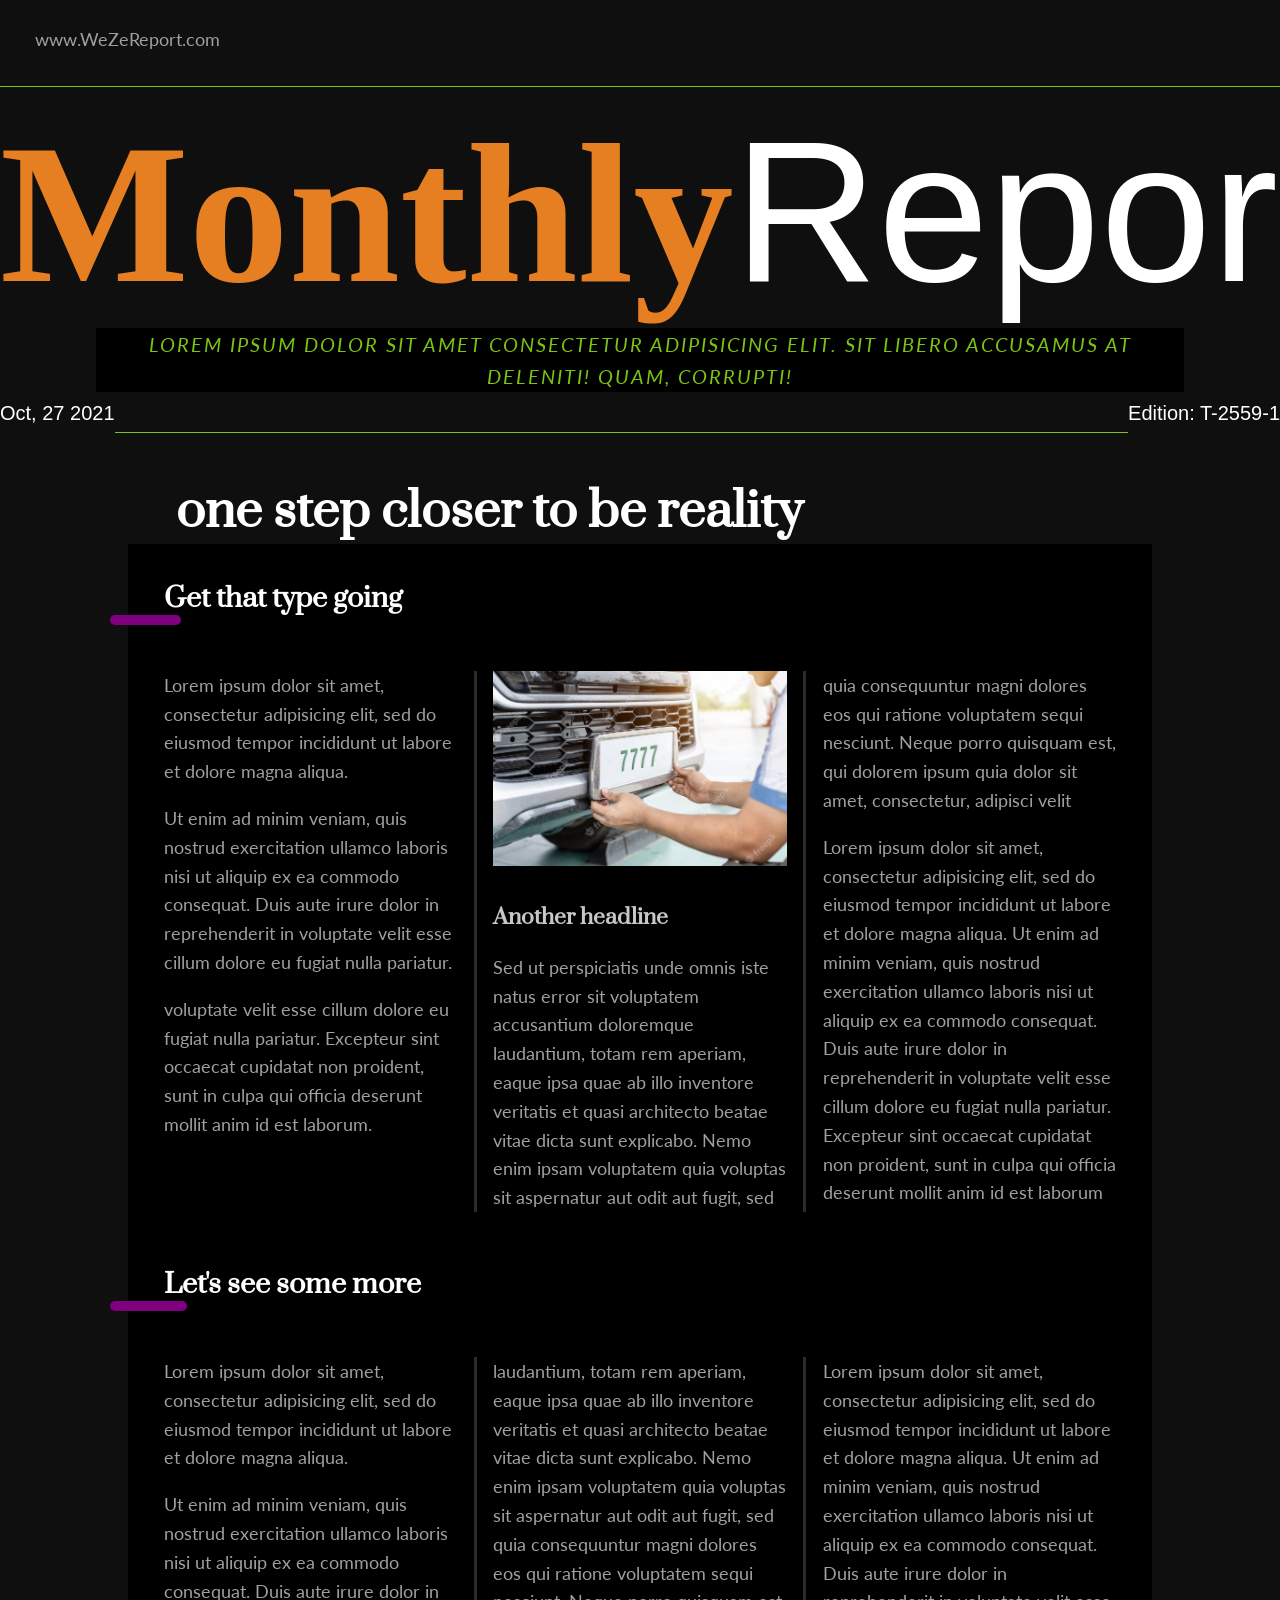
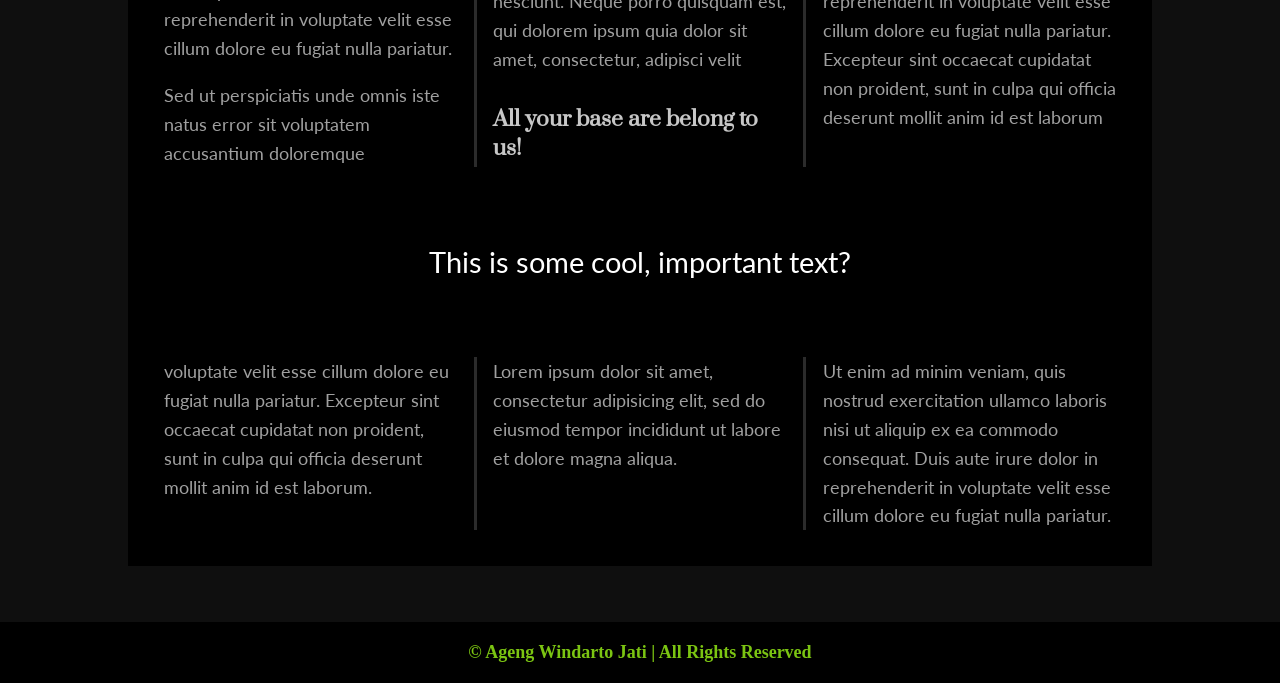
<file: Report.html>
<!DOCTYPE html>
<html lang="en">
<head>
    <meta charset="UTF-8">
    <meta http-equiv="X-UA-Compatible" content="IE=edge">
    <meta name="viewport" content="width=device-width, initial-scale=1.0">
    <title>WeZe Corporation</title>
    <link rel="shorcut icon" href="gambar/WeZe logo.png">
    <link rel="stylesheet" href="css/Report.css">
  </head>
<body>
    <header>
        <div class="news-link">
            <p>www.WeZeReport.com</p>
        </div>
        <hr class="hr1">
        <h5><span>Monthly</span>Report</h5>
        <p class="ad">Lorem ipsum dolor sit amet consectetur adipisicing elit. Sit libero accusamus at deleniti! Quam, corrupti!</p>
        <h4 class="date">Oct, 27 2021</h4>
        <h4 class="edition">Edition: T-2559-1</h4>
        <hr class="hr2"> 
    </header>
    <div class="outer">
      <h1>one step closer to be reality</h1>
      <article>
          <h2>Get that type going</h2>
          <section>
              <p>Lorem ipsum dolor sit amet, consectetur adipisicing elit, 
              sed do eiusmod tempor incididunt ut labore et dolore magna 
              aliqua.</p> 

              <p>Ut enim ad minim veniam, quis nostrud exercitation 
              ullamco laboris nisi ut aliquip ex ea commodo consequat.
              Duis aute irure dolor in reprehenderit in voluptate velit 
              esse cillum dolore eu fugiat nulla pariatur. </p>

              <p>voluptate velit esse cillum dolore eu fugiat nulla pariatur. Excepteur sint 
              occaecat cupidatat non proident, sunt in culpa qui officia 
              deserunt mollit anim id est laborum. </p>

              <img src="gambar/project1.jpg" alt="Computer keyboard">

              <h3>Another headline</h3>

              <p>Sed ut perspiciatis unde omnis iste natus error sit voluptatem 
                  accusantium doloremque laudantium, totam rem aperiam, eaque 
                  ipsa quae ab illo inventore veritatis et quasi architecto 
                  beatae vitae dicta sunt explicabo. Nemo enim ipsam 
                  voluptatem quia voluptas sit aspernatur aut odit aut fugit, 
                  sed quia consequuntur magni dolores eos qui ratione 
                  voluptatem sequi nesciunt. Neque porro quisquam est, qui 
                  dolorem ipsum quia dolor sit amet, consectetur, adipisci 
                  velit</p>

              <p>Lorem ipsum dolor sit amet, consectetur adipisicing elit, 
                  sed do eiusmod tempor incididunt ut labore et dolore magna 
                  aliqua. Ut enim ad minim veniam, quis nostrud exercitation 
                  ullamco laboris nisi ut aliquip ex ea commodo consequat.
                  Duis aute irure dolor in reprehenderit in voluptate velit 
                  esse cillum dolore eu fugiat nulla pariatur. Excepteur sint 
                  occaecat cupidatat non proident, sunt in culpa qui officia 
                  deserunt mollit anim id est laborum
                  </p>
          </section>

          <h2 class="secondary">Let's see some more</h2>

          <section>

              <p>Lorem ipsum dolor sit amet, consectetur adipisicing elit, 
                  sed do eiusmod tempor incididunt ut labore et dolore magna 
                  aliqua.</p> 
              
              <p>Ut enim ad minim veniam, quis nostrud exercitation 
              ullamco laboris nisi ut aliquip ex ea commodo consequat.
              Duis aute irure dolor in reprehenderit in voluptate velit 
              esse cillum dolore eu fugiat nulla pariatur. </p>

              <p>Sed ut perspiciatis unde omnis iste natus error sit voluptatem 
              accusantium doloremque laudantium, totam rem aperiam, eaque 
              ipsa quae ab illo inventore veritatis et quasi architecto 
              beatae vitae dicta sunt explicabo. Nemo enim ipsam 
              voluptatem quia voluptas sit aspernatur aut odit aut fugit, 
              sed quia consequuntur magni dolores eos qui ratione 
              voluptatem sequi nesciunt. Neque porro quisquam est, qui 
              dolorem ipsum quia dolor sit amet, consectetur, adipisci 
              velit</p>

              <h3>All your base are belong to us!</h3>

              <p>Lorem ipsum dolor sit amet, consectetur adipisicing elit, 
              sed do eiusmod tempor incididunt ut labore et dolore magna 
              aliqua. Ut enim ad minim veniam, quis nostrud exercitation 
              ullamco laboris nisi ut aliquip ex ea commodo consequat.
              Duis aute irure dolor in reprehenderit in voluptate velit 
              esse cillum dolore eu fugiat nulla pariatur. Excepteur sint 
              occaecat cupidatat non proident, sunt in culpa qui officia 
              deserunt mollit anim id est laborum</p>


              <p class="span-all">This is some cool, important text?</p>
      
              <p>voluptate velit esse cillum dolore eu fugiat nulla pariatur. Excepteur sint 
              occaecat cupidatat non proident, sunt in culpa qui officia 
              deserunt mollit anim id est laborum. </p>

              <p>Lorem ipsum dolor sit amet, consectetur adipisicing elit, 
                      sed do eiusmod tempor incididunt ut labore et dolore magna 
                      aliqua.</p> 
                  
                  <p>Ut enim ad minim veniam, quis nostrud exercitation 
                  ullamco laboris nisi ut aliquip ex ea commodo consequat.
                  Duis aute irure dolor in reprehenderit in voluptate velit 
                  esse cillum dolore eu fugiat nulla pariatur. </p>
          </section>
      </article>
  </div>
  <footer>
    <span>&copy;  Ageng Windarto Jati | All Rights Reserved</span>
</footer>
</body>
</file>
<file: css/style.css>
@import url("https://fonts.googleapis.com/css2?family=Poppins:wght@100;300;400;500;600&display=swap");
* {
  font-family: 'Poppins', sans-serif;
  margin: 0;
  padding: 0;
  -webkit-box-sizing: border-box;
          box-sizing: border-box;
  outline: none;
  border: none;
  text-decoration: none;
  text-transform: capitalize;
  -webkit-transition: .2s linear;
  transition: .2s linear;
}

html {
  font-size: 62.5%;
  overflow-x: hidden;
  scroll-behavior: smooth;
  scroll-padding-top: 4rem;
}

html::-webkit-scrollbar {
  width: 1rem;
}

html::-webkit-scrollbar-track {
  background: black;
}

html::-webkit-scrollbar-thumb {
  background: #7bc412;
  border-radius: 5rem;
}

section {
  padding: 5rem 9%;
}

.heading {
  padding-bottom: 2rem;
  text-align: center;
  font-size: 3.5rem;
  color: #fff;
}

.heading span {
  color: #e67e22;
}

.btn {
  display: inline-block;
  margin-top: 1rem;
  padding: .8rem 2.8rem;
  border-radius: 5rem;
  border-top-left-radius: 0;
  border: 0.2rem solid #fff;
  cursor: pointer;
  background: none;
  color: black;
  font-size: 1.7rem;
  overflow: hidden;
  z-index: 0;
  position: relative;
}

.btn::before {
  content: '';
  position: absolute;
  top: 0;
  left: 0;
  height: 100%;
  width: 100%;
  background: #7bc412;
  z-index: -1;
  -webkit-transition: .2s linear;
  transition: .2s linear;
  -webkit-clip-path: circle(0% at 0% 5%);
          clip-path: circle(0% at 0% 5%);
}

.btn:hover::before {
  -webkit-clip-path: circle(100%);
          clip-path: circle(100%);
}

.btn:hover {
  color: #fff;
}

@-webkit-keyframes fadeIn {
  0% {
    -webkit-transform: translateY(3rem);
            transform: translateY(3rem);
    opacity: 0;
  }
}

@keyframes fadeIn {
  0% {
    -webkit-transform: translateY(3rem);
            transform: translateY(3rem);
    opacity: 0;
  }
}

.header {
  background: black ;
  display: -webkit-box;
  display: -ms-flexbox;
  display: flex;
  -webkit-box-align: center;
      -ms-flex-align: center;
          align-items: center;
  -webkit-box-pack: justify;
      -ms-flex-pack: justify;
          justify-content: space-between;
  padding: 2rem 9%;
  -webkit-box-shadow: 0 0.5rem 1.5rem rgba(0, 0, 0, 0.1);
          box-shadow: 0 0.5rem 1.5rem rgba(0, 0, 0, 0.1);
  position: fixed;
  top: 0;
  left: 0;
  right: 0;
  z-index: 1000;
  -webkit-transform: translateY(-10rem);
          transform: translateY(-10rem);
}

.header.active {
  -webkit-transform: translateY(0rem);
          transform: translateY(0rem);
}

.header .logo {
  font-size: 2.5rem;
  margin: 0rem 0rem 0rem 1rem;
  color: #fff;
  font-weight: bolder;
}

.header .logo i {
  color: #7bc412;
}

.header .navbar a {
  margin: 0 1rem;
  font-size: 1.7rem;
  color: #666;
}

.header .navbar a:hover {
  color: #7bc412;
}

.header .icons a,
.header .icons div {
  font-size: 2.5rem;
  margin-left: 1.5rem;
  color: #fff;
  cursor: pointer;
}

.header .icons a:hover,
.header .icons div:hover {
  color: #7bc412;
}

.header .login-form {
  position: absolute;
  top: 120%;
  right: 2rem;
  width: 35rem;
  border-radius: 1rem;
  background: black;
  -webkit-box-shadow: 0 0.5rem 1.5rem rgba(0, 0, 0, 0.1);
          box-shadow: 0 0.5rem 1.5rem rgba(0, 0, 0, 0.1);
  padding: 2rem;
  display: none;
}

.header .login-form.active {
  display: block;
  -webkit-animation: fadeIn .4s linear;
          animation: fadeIn .4s linear;
}

.header .login-form h3 {
  color: #fff;
  font-size: 2.5rem;
  padding-bottom: .5rem;
}

.header .login-form .box {
  width: 100%;
  border-bottom: 0.2rem solid black;
  border-width: .1rem;
  padding: 1.5rem 0;
  font-size: 1.6rem;
  color: black;
  text-transform: #fff;
  margin: 1rem 0;
}

.header .login-form .remember {
  display: -webkit-box;
  display: -ms-flexbox;
  display: flex;
  -webkit-box-align: center;
      -ms-flex-align: center;
          align-items: center;
  gap: .5rem;
  padding: 1rem 0;
}

.header .login-form .remember label {
  font-size: 1.5rem;
  cursor: pointer;
  color: #fff;
}

.header .login-form .btn {
  width: 100%;
  color: #fff;
  text-align: center;
  margin: 1.5rem 0;
}

.header .login-form .btn:hover {
  background: #7bc412;
  color: black;
}

.header .login-form .links {
  display: -webkit-box;
  display: -ms-flexbox;
  display: flex;
  -webkit-box-pack: justify;
      -ms-flex-pack: justify;
          justify-content: space-between;
  -webkit-box-align: center;
      -ms-flex-align: center;
          align-items: center;
  margin-top: 1rem;
}

.header .login-form .links a {
  font-size: 1.4rem;
  color: #fff;
}

.header .login-form .links a:hover {
  color: #fff;
  text-decoration: underline;
}

#menu-btn {
  display: none;
}

.home {
  min-height: 100vh;
  display: -webkit-box;
  display: -ms-flexbox;
  display: flex;
  -webkit-box-align: center;
      -ms-flex-align: center;
          align-items: center;
  -webkit-box-pack: end;
      -ms-flex-pack: end;
          justify-content: flex-end;
  background: url(../gambar/WeZe_Home_BG.jpg) no-repeat;
  background-position: center;
  background-size: cover;
  position: relative;
}

.home .content {
  width: 50rem;
}

.home .content h3 {
  font-size: 6rem;
  color: #fff;
  padding-bottom: 1rem;
}

.home .content h3 span {
  color: #e67e22;
}

.home .content .btn {
  color: #fff;
  border-color: #fff;
}

.home .content .btn:hover {
  color: black;
}

.home .content .btn::before {
  background: #7bc412;
}

.home .wave {
  position: absolute;
  bottom: 0;
  left: 0;
  width: 100%;
  height: 12rem;
}

.about {
  display: -webkit-box;
  display: -ms-flexbox;
  display: flex;
  -webkit-box-align: center;
      -ms-flex-align: center;
          align-items: center;
  -ms-flex-wrap: wrap;
      flex-wrap: wrap;
  gap: 2rem;
}

.about .image {
  -webkit-box-flex: 1;
      -ms-flex: 1 1 40rem;
          flex: 1 1 40rem;
}

.about .image img {
  width: 100%;
}

.about .content {
  -webkit-box-flex: 1;
      -ms-flex: 1 1 40rem;
          flex: 1 1 40rem;
}

.about .content h3 {
  color: black;
  font-size: 4rem;
  text-align: justify;
}

.about .content h3 span {
  color: #e67e22;
}

.about .content p {
  font-size: 1.6rem;
  color: #666;
  padding: 1rem 0;
  line-height: 2;
  text-align: justify;
}

.wgo {
  background-color: #313f48;
}

.wgo .box-container {
  display: -ms-grid;
  display: grid;
  -ms-grid-columns: (minmax(30rem, 1fr))[auto-fit];
      grid-template-columns: repeat(auto-fit, minmax(30rem, 1fr));
  gap: 1.5rem;
}

.wgo .box-container .box {
  position: relative;
  overflow: hidden;
}

.wgo .box-container .box:hover .image img {
  -webkit-transform: scale(1.1);
          transform: scale(1.1);
}

.wgo .box-container .box:hover .icons {
  -webkit-transform: translateX(0rem);
          transform: translateX(0rem);
}

.wgo .box-container .box .image {
  height: 45rem;
  width: 100%;
  overflow: hidden;
}

.wgo .box-container .box .image img {
  height: 100%;
  width: 100%;
  -o-object-fit: cover;
     object-fit: cover;
}

.wgo .box-container .box .icons {
  position: absolute;
  top: 1rem;
  right: 2rem;
  z-index: 10;
  -webkit-transform: translateX(10rem);
          transform: translateX(10rem);
}

.wgo .box-container .box .icons a {
  display: block;
  width: 5rem;
  height: 5rem;
  line-height: 5rem;
  font-size: 2.2rem;
  margin-top: 1rem;
  background: #fff;
  color: #130f40;
  text-align: center;
}

.wgo .box-container .box .icons a:hover {
  color: #7bc412;
  background: black;
}

.wgo .box-container .box .content {
  padding: 1rem 0;
  text-align: center;
}

.wgo .box-container .box .content h3 {
  font-size: 2.2rem;
  color: #fff;
  padding-bottom: .5rem;
}

.wgo .box-container .box .content .amount {
  font-size: 2rem;
  color: #fff;
}

.wyi {
  padding: 15rem 0;
  display: -webkit-box;
  display: -ms-flexbox;
  display: flex;
  -webkit-box-align: center;
      -ms-flex-align: center;
          align-items: center;
  -ms-flex-wrap: wrap;
      flex-wrap: wrap;
  padding: 2rem 0;
}

.wyi .image {
  -webkit-box-flex: 1;
      -ms-flex: 1 1 40rem;
          flex: 1 1 40rem;
}

.wyi .image img {
  width: 100%;
}

.wyi .content {
  -webkit-box-flex: 1;
      -ms-flex: 1 1 40rem;
          flex: 1 1 40rem;
  text-align: center;
  padding: 2rem;
}

.wyi .content h3 {
  font-size: 3.5rem;
  color: #130f40;
}

.wyi .content h3 span {
  color: #e67e22;
}

.wyi .content p {
  padding: 1rem 0;
  line-height: 2;
  color: #666;
  font-size: 1.6rem;
}

.wyi .content .amount {
  font-size: 3.5rem;
  color: #130f40;
  padding: .5rem 0;
}

.wyi .content a img {
  height: 15rem;
  margin-top: 1rem;
}

.wyi .content a:hover img {
  -webkit-transform: rotate(15deg);
          transform: rotate(15deg);
}
.wyi .content .btn {
  color: black;
  border-color: black;
}

.wyi .content .btn:hover {
  color: black;
}

.wyi .content .btn::before {
  background: #7bc412;
}

.partner .box-container {
  display: -ms-grid;
  display: grid;
  -ms-grid-columns: (minmax(30rem, 1fr))[auto-fit];
      grid-template-columns: repeat(auto-fit, minmax(30rem, 1fr));
  gap: 1.5rem;
}

.partner{
  background-color: #313f48;
}

.partner .box-container .box {
  position: relative;
  padding: 2rem;
  border-radius: .5rem;
  position: relative;
  margin-bottom: 2rem;
  background: #fff;
}

.partner .box-container .box .btn {
  position: absolute;
  bottom: -2rem;
  right: 2rem;
  background: #fff;
  border-color: black;
}

.partner .box-container .box .btn:hover {
  color: black;
}

.partner .box-container .box .btn::before {
  background: #7bc412;
}

.partner .box-container .box .title {
  text-align: center;
  color: #e67e22;
  font-size: 2rem;
}

.partner .box-container .box .day {
  text-align: center;
  color: black;
  font-size: 3.5rem;
}

.partner .box-container .box .icon {
  color: #7bc412;
  font-size: 5rem;
  padding: 2rem 0;
}

.partner .box-container .box .list {
  margin: 1rem 0;
}

.partner .box-container .box .list p {
  display: -webkit-box;
  display: -ms-flexbox;
  display: flex;
  -webkit-box-align: center;
      -ms-flex-align: center;
          align-items: center;
  -webkit-box-pack: justify;
      -ms-flex-pack: justify;
          justify-content: space-between;
  font-size: 1.4rem;
  color: #666;
  padding: 1rem 0;
}

.partner .box-container .box .list p span {
  color: #7bc412;
}

.partner .box-container .box .amount {
  font-size: 5rem;
  font-weight: bolder;
  color: black;
}

.partner .box-container .box .amount span {
  font-size: 3rem;
}

.FAQ .heading{
  color: black;
}

.questions-container{
  max-width: 800px;
  margin: 0 auto;
}

.question{
  border-bottom: 1px solid #fff;
}
.question button{
  width: 100%;
  background-color: #313f48;
  display: flex;
  justify-content: space-between;
  align-items: center;
  padding: 20px 15px;
  border:none;
  outline: none;
  font-size: 22px;
  color: #fff;
  font-weight: 700;
  cursor: pointer;
}
.question p{
  font-size: 22px;
  max-height: 0;
  opacity: 0;
  line-height: 1.5;
  overflow: hidden;
  transition: all 0.6s ease;
}
.d-arrow{
  transition: transform 0.5s ease-in ;
  color: #fff;
}

/*add this class when click*/
.question p.show{
  max-height: 200px; 
  opacity: 1;
  padding:0px 15px 30px 15px;
}
.question button .d-arrow.rotate{
  transform: rotate(180deg);
}

.contact {
  padding: 2rem 0;
  display: -webkit-box;
  display: -ms-flexbox;
  display: flex;
  -webkit-box-align: center;
      -ms-flex-align: center;
          align-items: center;
  -ms-flex-wrap: wrap;
      flex-wrap: wrap;
  gap: 3rem;
}

.contact .image {
  -webkit-box-flex: 1;
      -ms-flex: 1 1 40rem;
          flex: 1 1 40rem;
}

.contact .image img {
  width: 100%;
}

.contact form {
  -webkit-box-flex: 1;
      -ms-flex: 1 1 40rem;
          flex: 1 1 40rem;
  padding: 2rem 7%;
}

.contact form .btn {
  width: 100%;
  text-align: center;
}

.contact form .btn:hover {
  background: #7bc412;
  border-color: black;
}

.contact form h3 {
  font-size: 3rem;
  padding-bottom: 1rem;
  color: black;
}

.contact form .box, .contact form textarea {
  width: 100%;
  border-bottom: 0.2rem solid #130f40;
  border-width: .1rem;
  font-size: 1.6rem;
  text-transform: none;
  color: #130f40;
  padding: 1.5rem 0;
  margin: 1rem 0;
}

.contact form textarea {
  height: 15rem;
  resize: none;
}

.footer {
  background-color: black;
  position: relative;
  background-position: center;
  background-size: center;
  padding-top: 10rem;
  padding-bottom: 2rem;
}

.footer img {
  background-color: black;
  position: absolute;
  top: 0;
  left: 0;
  height: 10rem;
  width: 100%;
}

.footer .share {
  background-color: black;
  color: black;
  display: -webkit-box;
  display: -ms-flexbox;
  display: flex;
  -webkit-box-pack: center;
      -ms-flex-pack: center;
          justify-content: center;
  -ms-flex-wrap: wrap;
      flex-wrap: wrap;
  gap: 1.5rem;
}

.footer .share a {
  color: #fff;
  border-color: #fff;
}

.footer .share a:hover {
  color: black;
}

.footer .share a::before {
  background: #7bc412;
}

.footer .share a i {
  padding-right: .5rem;
}

.footer .credit {
  background-color: black;
  text-align: center;
  color: #fff;
  font-size: 2rem;
  padding: 2rem 1rem;
  margin-top: 2.5rem;
}

.footer .credit span {
  background-color: black;
  color: #e67e22;
}

@media (max-width: 991px) {
  html {
    font-size: 55%;
  }
  .header {
    padding: 2rem;
  }
  section {
    padding: 5rem 2rem;
  }
  .home {
    -webkit-box-pack: center;
        -ms-flex-pack: center;
            justify-content: center;
    background-position: right;
  }
  .home .content {
    text-align: center;
    padding-bottom: 5rem;
  }
  .home .content h3 {
    font-size: 4.5rem;
  }
}

@media (max-width: 768px) {
  #menu-btn {
    display: inline-block;
  }
  .header .navbar {
    position: absolute;
    top: 99%;
    left: 0;
    right: 0;
    background: #fff;
    -webkit-clip-path: polygon(0 0, 100% 0, 100% 0, 0 0);
            clip-path: polygon(0 0, 100% 0, 100% 0, 0 0);
  }
  .header .navbar.active {
    -webkit-clip-path: polygon(0 0, 100% 0, 100% 100%, 0 100%);
            clip-path: polygon(0 0, 100% 0, 100% 100%, 0 100%);
  }
  .header .navbar a {
    display: block;
    margin: 2rem;
    font-size: 2rem;
  }
}

@media (max-width: 450px) {
  html {
    font-size: 50%;
  }
  .header .login-form {
    width: 90%;
  }
}
/*# sourceMappingURL=style.css.map */
</file>
<file: vendor/venobox/venobox.css>
/* ------ venobox.css --------*/
.vbox-overlay *, .vbox-overlay *:before, .vbox-overlay *:after{
    -webkit-backface-visibility: hidden;
    -webkit-box-sizing:border-box;
    -moz-box-sizing:border-box;
    box-sizing:border-box;
}
.vbox-overlay * { 
    -webkit-backface-visibility: visible;
    backface-visibility: visible;
}
.vbox-overlay{
    display: -webkit-flex;
    display: flex;
    -webkit-flex-direction: column;
    flex-direction: column;
    -webkit-justify-content: center;
    justify-content: center;
    -webkit-align-items: center;
    align-items: center;
    position: fixed;
    left: 0;
    top: 0;
    bottom: 0;
    right: 0;
    z-index: 999999;
}

/* ----- navigation ----- */
.vbox-title{
    width: 100%;
    height: 40px;
    float: left;
    text-align: center;
    line-height: 28px;
    font-size: 12px;
    padding: 6px 50px;
    overflow: hidden;
    position: fixed;
    display: none;
    left: 0;
    z-index: 89;
}
.vbox-close{
    cursor: pointer;
    position: fixed;
    top: -1px;
    right: 0;
    width: 50px;
    height: 40px;
    padding: 6px;
    display: block;
    background-position:10px center;
    overflow: hidden;
    font-size: 24px;
    line-height: 1;
    text-align: center;
    z-index: 99;
}
.vbox-left{
    cursor: pointer;
    position: fixed;
    left: 0;
    height: 40px;
    overflow: hidden;
    line-height: 28px;
    font-size: 12px;
    z-index: 99;
    display: flex;
    align-items:center;
}
.vbox-num{
    display: inline-block;
    margin: 6px 0 6px 15px;
}
/* ----- Social share ----- */
.vbox-share{
    line-height: 28px;
    font-size: 12px;
    overflow: hidden;
    position: fixed;
    left: 0;
    z-index: 98;
    display: flex;
    align-items:center;
    justify-content: center;
    width: 100%;
    text-align: center;
}
.vbox-share svg{
    max-height: 28px;
    width: 28px;
    z-index: 10;
    margin-left: 12px;
    margin-top: 6px;
    margin-bottom: 6px;
    vertical-align: middle;
}


/* ----- navigation ARROWS ----- */
.vbox-next, .vbox-prev{
    position: fixed;
    top: 50%;
    margin-top: -15px;
    overflow: hidden;
    cursor: pointer;
    display: block;
    width: 45px;
    height: 45px;
    z-index: 99;
}
.vbox-next span, .vbox-prev span{
    position: relative;
    width: 20px;
    height: 20px;
    border: 2px solid transparent;
    border-top-color: #B6B6B6;
    border-right-color: #B6B6B6;
    text-indent: -100px;
    position: absolute;
    top: 8px;
    display: block;
}
.vbox-prev{
    left: 15px;
}
.vbox-next{
    right: 15px;
}
.vbox-prev span{
    left: 10px;
    -ms-transform: rotate(-135deg);
    -webkit-transform: rotate(-135deg);
    transform: rotate(-135deg);
}
.vbox-next span{
    -ms-transform: rotate(45deg);
    -webkit-transform: rotate(45deg);
    transform: rotate(45deg);
    right: 10px;
}
/* ------- inline window ------ */
.vbox-inline{
    width: 420px;
    height: 315px;
    height: 70vh;
    padding: 10px;
    background: #fff;
    margin: 0 auto;
    overflow: auto;
    text-align: left;
}
/* ------- Video & iFrames window ------ */
.venoframe{
    max-width: 100%;
    width: 100%;
    border: none;
    width: 100%;
    height: 260px;
    height: 70vh;
}
.venoframe.vbvid{
    height: 260px;
}
@media (min-width: 768px) {
    .venoframe, .vbox-inline{
        width: 90%;
        height: 360px;
        height: 70vh;
    }
    .venoframe.vbvid{
        width: 640px;
        height: 360px;
    }
}
@media (min-width: 992px) {
    .venoframe, .vbox-inline{
        max-width: 1200px;
        width: 80%;
        height: 540px;
        height: 70vh;
    }
    .venoframe.vbvid{
        width: 960px;
        height: 540px;
    }
}
/* 
Please do NOT edit this part! 
or at least read this note: http://i.imgur.com/7C0ws9e.gif
*/
.vbox-open{
    overflow: hidden;
}
.vbox-container{
    position: absolute;
    left: 0;
    right: 0;
    top: 0;
    bottom: 0;
    overflow-x: hidden;
    overflow-y: scroll;
    overflow-scrolling: touch;
    -webkit-overflow-scrolling: touch;
    z-index: 20;
    max-height: 100%;

}

.vbox-content{
    text-align: center;
    float: left;
    width: 100%;
    position: relative;
    overflow: hidden;
    padding: 20px 4%;
}
.vbox-container img{
    max-width: 100%;
    height: auto;
}
.vbox-figlio{
    box-shadow: 0 0 12px rgba(0,0,0,0.19), 0 6px 6px rgba(0,0,0,0.23);
    max-width: 100%;
    text-align: initial;
}
img.vbox-figlio{
    -webkit-user-select: none;
-khtml-user-select: none;
-moz-user-select: none;
-o-user-select: none;
user-select: none;
}
.vbox-content.swipe-left{
    margin-left: -200px !important;
}
.vbox-content.swipe-right{
    margin-left: 200px !important;
}
.vbox-animated{
    webkit-transition: margin 300ms ease-out;
    transition: margin 300ms ease-out;
}

/* ---------- preloader ----------
 * SPINKIT 
 * http://tobiasahlin.com/spinkit/
-------------------------------- */
.sk-double-bounce,.sk-rotating-plane{width:40px;height:40px;margin:40px auto}.sk-rotating-plane{background-color:#333;-webkit-animation:sk-rotatePlane 1.2s infinite ease-in-out;animation:sk-rotatePlane 1.2s infinite ease-in-out}@-webkit-keyframes sk-rotatePlane{0%{-webkit-transform:perspective(120px) rotateX(0) rotateY(0);transform:perspective(120px) rotateX(0) rotateY(0)}50%{-webkit-transform:perspective(120px) rotateX(-180.1deg) rotateY(0);transform:perspective(120px) rotateX(-180.1deg) rotateY(0)}100%{-webkit-transform:perspective(120px) rotateX(-180deg) rotateY(-179.9deg);transform:perspective(120px) rotateX(-180deg) rotateY(-179.9deg)}}@keyframes sk-rotatePlane{0%{-webkit-transform:perspective(120px) rotateX(0) rotateY(0);transform:perspective(120px) rotateX(0) rotateY(0)}50%{-webkit-transform:perspective(120px) rotateX(-180.1deg) rotateY(0);transform:perspective(120px) rotateX(-180.1deg) rotateY(0)}100%{-webkit-transform:perspective(120px) rotateX(-180deg) rotateY(-179.9deg);transform:perspective(120px) rotateX(-180deg) rotateY(-179.9deg)}}.sk-double-bounce{position:relative}.sk-double-bounce .sk-child{width:100%;height:100%;border-radius:50%;background-color:#333;opacity:.6;position:absolute;top:0;left:0;-webkit-animation:sk-doubleBounce 2s infinite ease-in-out;animation:sk-doubleBounce 2s infinite ease-in-out}.sk-chasing-dots .sk-child,.sk-spinner-pulse,.sk-three-bounce .sk-child{background-color:#333;border-radius:100%}.sk-double-bounce .sk-double-bounce2{-webkit-animation-delay:-1s;animation-delay:-1s}@-webkit-keyframes sk-doubleBounce{0%,100%{-webkit-transform:scale(0);transform:scale(0)}50%{-webkit-transform:scale(1);transform:scale(1)}}@keyframes sk-doubleBounce{0%,100%{-webkit-transform:scale(0);transform:scale(0)}50%{-webkit-transform:scale(1);transform:scale(1)}}.sk-wave{margin:40px auto;width:50px;height:40px;text-align:center;font-size:10px}.sk-wave .sk-rect{background-color:#333;height:100%;width:6px;display:inline-block;-webkit-animation:sk-waveStretchDelay 1.2s infinite ease-in-out;animation:sk-waveStretchDelay 1.2s infinite ease-in-out}.sk-wave .sk-rect1{-webkit-animation-delay:-1.2s;animation-delay:-1.2s}.sk-wave .sk-rect2{-webkit-animation-delay:-1.1s;animation-delay:-1.1s}.sk-wave .sk-rect3{-webkit-animation-delay:-1s;animation-delay:-1s}.sk-wave .sk-rect4{-webkit-animation-delay:-.9s;animation-delay:-.9s}.sk-wave .sk-rect5{-webkit-animation-delay:-.8s;animation-delay:-.8s}@-webkit-keyframes sk-waveStretchDelay{0%,100%,40%{-webkit-transform:scaleY(.4);transform:scaleY(.4)}20%{-webkit-transform:scaleY(1);transform:scaleY(1)}}@keyframes sk-waveStretchDelay{0%,100%,40%{-webkit-transform:scaleY(.4);transform:scaleY(.4)}20%{-webkit-transform:scaleY(1);transform:scaleY(1)}}.sk-wandering-cubes{margin:40px auto;width:40px;height:40px;position:relative}.sk-wandering-cubes .sk-cube{background-color:#333;width:10px;height:10px;position:absolute;top:0;left:0;-webkit-animation:sk-wanderingCube 1.8s ease-in-out -1.8s infinite both;animation:sk-wanderingCube 1.8s ease-in-out -1.8s infinite both}.sk-chasing-dots,.sk-spinner-pulse{width:40px;height:40px;margin:40px auto}.sk-wandering-cubes .sk-cube2{-webkit-animation-delay:-.9s;animation-delay:-.9s}@-webkit-keyframes sk-wanderingCube{0%{-webkit-transform:rotate(0);transform:rotate(0)}25%{-webkit-transform:translateX(30px) rotate(-90deg) scale(.5);transform:translateX(30px) rotate(-90deg) scale(.5)}50%{-webkit-transform:translateX(30px) translateY(30px) rotate(-179deg);transform:translateX(30px) translateY(30px) rotate(-179deg)}50.1%{-webkit-transform:translateX(30px) translateY(30px) rotate(-180deg);transform:translateX(30px) translateY(30px) rotate(-180deg)}75%{-webkit-transform:translateX(0) translateY(30px) rotate(-270deg) scale(.5);transform:translateX(0) translateY(30px) rotate(-270deg) scale(.5)}100%{-webkit-transform:rotate(-360deg);transform:rotate(-360deg)}}@keyframes sk-wanderingCube{0%{-webkit-transform:rotate(0);transform:rotate(0)}25%{-webkit-transform:translateX(30px) rotate(-90deg) scale(.5);transform:translateX(30px) rotate(-90deg) scale(.5)}50%{-webkit-transform:translateX(30px) translateY(30px) rotate(-179deg);transform:translateX(30px) translateY(30px) rotate(-179deg)}50.1%{-webkit-transform:translateX(30px) translateY(30px) rotate(-180deg);transform:translateX(30px) translateY(30px) rotate(-180deg)}75%{-webkit-transform:translateX(0) translateY(30px) rotate(-270deg) scale(.5);transform:translateX(0) translateY(30px) rotate(-270deg) scale(.5)}100%{-webkit-transform:rotate(-360deg);transform:rotate(-360deg)}}.sk-spinner-pulse{-webkit-animation:sk-pulseScaleOut 1s infinite ease-in-out;animation:sk-pulseScaleOut 1s infinite ease-in-out}@-webkit-keyframes sk-pulseScaleOut{0%{-webkit-transform:scale(0);transform:scale(0)}100%{-webkit-transform:scale(1);transform:scale(1);opacity:0}}@keyframes sk-pulseScaleOut{0%{-webkit-transform:scale(0);transform:scale(0)}100%{-webkit-transform:scale(1);transform:scale(1);opacity:0}}.sk-chasing-dots{position:relative;text-align:center;-webkit-animation:sk-chasingDotsRotate 2s infinite linear;animation:sk-chasingDotsRotate 2s infinite linear}.sk-chasing-dots .sk-child{width:60%;height:60%;display:inline-block;position:absolute;top:0;-webkit-animation:sk-chasingDotsBounce 2s infinite ease-in-out;animation:sk-chasingDotsBounce 2s infinite ease-in-out}.sk-chasing-dots .sk-dot2{top:auto;bottom:0;-webkit-animation-delay:-1s;animation-delay:-1s}@-webkit-keyframes sk-chasingDotsRotate{100%{-webkit-transform:rotate(360deg);transform:rotate(360deg)}}@keyframes sk-chasingDotsRotate{100%{-webkit-transform:rotate(360deg);transform:rotate(360deg)}}@-webkit-keyframes sk-chasingDotsBounce{0%,100%{-webkit-transform:scale(0);transform:scale(0)}50%{-webkit-transform:scale(1);transform:scale(1)}}@keyframes sk-chasingDotsBounce{0%,100%{-webkit-transform:scale(0);transform:scale(0)}50%{-webkit-transform:scale(1);transform:scale(1)}}.sk-three-bounce{margin:40px auto;width:80px;text-align:center}.sk-three-bounce .sk-child{width:20px;height:20px;display:inline-block;-webkit-animation:sk-three-bounce 1.4s ease-in-out 0s infinite both;animation:sk-three-bounce 1.4s ease-in-out 0s infinite both}.sk-circle .sk-child:before,.sk-fading-circle .sk-circle:before{display:block;border-radius:100%;content:'';background-color:#333}.sk-three-bounce .sk-bounce1{-webkit-animation-delay:-.32s;animation-delay:-.32s}.sk-three-bounce .sk-bounce2{-webkit-animation-delay:-.16s;animation-delay:-.16s}@-webkit-keyframes sk-three-bounce{0%,100%,80%{-webkit-transform:scale(0);transform:scale(0)}40%{-webkit-transform:scale(1);transform:scale(1)}}@keyframes sk-three-bounce{0%,100%,80%{-webkit-transform:scale(0);transform:scale(0)}40%{-webkit-transform:scale(1);transform:scale(1)}}.sk-circle{margin:40px auto;width:40px;height:40px;position:relative}.sk-circle .sk-child{width:100%;height:100%;position:absolute;left:0;top:0}.sk-circle .sk-child:before{margin:0 auto;width:15%;height:15%;-webkit-animation:sk-circleBounceDelay 1.2s infinite ease-in-out both;animation:sk-circleBounceDelay 1.2s infinite ease-in-out both}.sk-circle .sk-circle2{-webkit-transform:rotate(30deg);-ms-transform:rotate(30deg);transform:rotate(30deg)}.sk-circle .sk-circle3{-webkit-transform:rotate(60deg);-ms-transform:rotate(60deg);transform:rotate(60deg)}.sk-circle .sk-circle4{-webkit-transform:rotate(90deg);-ms-transform:rotate(90deg);transform:rotate(90deg)}.sk-circle .sk-circle5{-webkit-transform:rotate(120deg);-ms-transform:rotate(120deg);transform:rotate(120deg)}.sk-circle .sk-circle6{-webkit-transform:rotate(150deg);-ms-transform:rotate(150deg);transform:rotate(150deg)}.sk-circle .sk-circle7{-webkit-transform:rotate(180deg);-ms-transform:rotate(180deg);transform:rotate(180deg)}.sk-circle .sk-circle8{-webkit-transform:rotate(210deg);-ms-transform:rotate(210deg);transform:rotate(210deg)}.sk-circle .sk-circle9{-webkit-transform:rotate(240deg);-ms-transform:rotate(240deg);transform:rotate(240deg)}.sk-circle .sk-circle10{-webkit-transform:rotate(270deg);-ms-transform:rotate(270deg);transform:rotate(270deg)}.sk-circle .sk-circle11{-webkit-transform:rotate(300deg);-ms-transform:rotate(300deg);transform:rotate(300deg)}.sk-circle .sk-circle12{-webkit-transform:rotate(330deg);-ms-transform:rotate(330deg);transform:rotate(330deg)}.sk-circle .sk-circle2:before{-webkit-animation-delay:-1.1s;animation-delay:-1.1s}.sk-circle .sk-circle3:before{-webkit-animation-delay:-1s;animation-delay:-1s}.sk-circle .sk-circle4:before{-webkit-animation-delay:-.9s;animation-delay:-.9s}.sk-circle .sk-circle5:before{-webkit-animation-delay:-.8s;animation-delay:-.8s}.sk-circle .sk-circle6:before{-webkit-animation-delay:-.7s;animation-delay:-.7s}.sk-circle .sk-circle7:before{-webkit-animation-delay:-.6s;animation-delay:-.6s}.sk-circle .sk-circle8:before{-webkit-animation-delay:-.5s;animation-delay:-.5s}.sk-circle .sk-circle9:before{-webkit-animation-delay:-.4s;animation-delay:-.4s}.sk-circle .sk-circle10:before{-webkit-animation-delay:-.3s;animation-delay:-.3s}.sk-circle .sk-circle11:before{-webkit-animation-delay:-.2s;animation-delay:-.2s}.sk-circle .sk-circle12:before{-webkit-animation-delay:-.1s;animation-delay:-.1s}@-webkit-keyframes sk-circleBounceDelay{0%,100%,80%{-webkit-transform:scale(0);transform:scale(0)}40%{-webkit-transform:scale(1);transform:scale(1)}}@keyframes sk-circleBounceDelay{0%,100%,80%{-webkit-transform:scale(0);transform:scale(0)}40%{-webkit-transform:scale(1);transform:scale(1)}}.sk-cube-grid{width:40px;height:40px;margin:40px auto}.sk-cube-grid .sk-cube{width:33.33%;height:33.33%;background-color:#333;float:left;-webkit-animation:sk-cubeGridScaleDelay 1.3s infinite ease-in-out;animation:sk-cubeGridScaleDelay 1.3s infinite ease-in-out}.sk-cube-grid .sk-cube1{-webkit-animation-delay:.2s;animation-delay:.2s}.sk-cube-grid .sk-cube2{-webkit-animation-delay:.3s;animation-delay:.3s}.sk-cube-grid .sk-cube3{-webkit-animation-delay:.4s;animation-delay:.4s}.sk-cube-grid .sk-cube4{-webkit-animation-delay:.1s;animation-delay:.1s}.sk-cube-grid .sk-cube5{-webkit-animation-delay:.2s;animation-delay:.2s}.sk-cube-grid .sk-cube6{-webkit-animation-delay:.3s;animation-delay:.3s}.sk-cube-grid .sk-cube7{-webkit-animation-delay:0ms;animation-delay:0ms}.sk-cube-grid .sk-cube8{-webkit-animation-delay:.1s;animation-delay:.1s}.sk-cube-grid .sk-cube9{-webkit-animation-delay:.2s;animation-delay:.2s}@-webkit-keyframes sk-cubeGridScaleDelay{0%,100%,70%{-webkit-transform:scale3D(1,1,1);transform:scale3D(1,1,1)}35%{-webkit-transform:scale3D(0,0,1);transform:scale3D(0,0,1)}}@keyframes sk-cubeGridScaleDelay{0%,100%,70%{-webkit-transform:scale3D(1,1,1);transform:scale3D(1,1,1)}35%{-webkit-transform:scale3D(0,0,1);transform:scale3D(0,0,1)}}.sk-fading-circle{margin:40px auto;width:40px;height:40px;position:relative}.sk-fading-circle .sk-circle{width:100%;height:100%;position:absolute;left:0;top:0}.sk-fading-circle .sk-circle:before{margin:0 auto;width:15%;height:15%;-webkit-animation:sk-circleFadeDelay 1.2s infinite ease-in-out both;animation:sk-circleFadeDelay 1.2s infinite ease-in-out both}.sk-fading-circle .sk-circle2{-webkit-transform:rotate(30deg);-ms-transform:rotate(30deg);transform:rotate(30deg)}.sk-fading-circle .sk-circle3{-webkit-transform:rotate(60deg);-ms-transform:rotate(60deg);transform:rotate(60deg)}.sk-fading-circle .sk-circle4{-webkit-transform:rotate(90deg);-ms-transform:rotate(90deg);transform:rotate(90deg)}.sk-fading-circle .sk-circle5{-webkit-transform:rotate(120deg);-ms-transform:rotate(120deg);transform:rotate(120deg)}.sk-fading-circle .sk-circle6{-webkit-transform:rotate(150deg);-ms-transform:rotate(150deg);transform:rotate(150deg)}.sk-fading-circle .sk-circle7{-webkit-transform:rotate(180deg);-ms-transform:rotate(180deg);transform:rotate(180deg)}.sk-fading-circle .sk-circle8{-webkit-transform:rotate(210deg);-ms-transform:rotate(210deg);transform:rotate(210deg)}.sk-fading-circle .sk-circle9{-webkit-transform:rotate(240deg);-ms-transform:rotate(240deg);transform:rotate(240deg)}.sk-fading-circle .sk-circle10{-webkit-transform:rotate(270deg);-ms-transform:rotate(270deg);transform:rotate(270deg)}.sk-fading-circle .sk-circle11{-webkit-transform:rotate(300deg);-ms-transform:rotate(300deg);transform:rotate(300deg)}.sk-fading-circle .sk-circle12{-webkit-transform:rotate(330deg);-ms-transform:rotate(330deg);transform:rotate(330deg)}.sk-fading-circle .sk-circle2:before{-webkit-animation-delay:-1.1s;animation-delay:-1.1s}.sk-fading-circle .sk-circle3:before{-webkit-animation-delay:-1s;animation-delay:-1s}.sk-fading-circle .sk-circle4:before{-webkit-animation-delay:-.9s;animation-delay:-.9s}.sk-fading-circle .sk-circle5:before{-webkit-animation-delay:-.8s;animation-delay:-.8s}.sk-fading-circle .sk-circle6:before{-webkit-animation-delay:-.7s;animation-delay:-.7s}.sk-fading-circle .sk-circle7:before{-webkit-animation-delay:-.6s;animation-delay:-.6s}.sk-fading-circle .sk-circle8:before{-webkit-animation-delay:-.5s;animation-delay:-.5s}.sk-fading-circle .sk-circle9:before{-webkit-animation-delay:-.4s;animation-delay:-.4s}.sk-fading-circle .sk-circle10:before{-webkit-animation-delay:-.3s;animation-delay:-.3s}.sk-fading-circle .sk-circle11:before{-webkit-animation-delay:-.2s;animation-delay:-.2s}.sk-fading-circle .sk-circle12:before{-webkit-animation-delay:-.1s;animation-delay:-.1s}@-webkit-keyframes sk-circleFadeDelay{0%,100%,39%{opacity:0}40%{opacity:1}}@keyframes sk-circleFadeDelay{0%,100%,39%{opacity:0}40%{opacity:1}}.sk-folding-cube{margin:40px auto;width:40px;height:40px;position:relative;-webkit-transform:rotateZ(45deg);transform:rotateZ(45deg)}.sk-folding-cube .sk-cube{float:left;width:50%;height:50%;position:relative;-webkit-transform:scale(1.1);-ms-transform:scale(1.1);transform:scale(1.1)}.sk-folding-cube .sk-cube:before{content:'';position:absolute;top:0;left:0;width:100%;height:100%;background-color:#333;-webkit-animation:sk-foldCubeAngle 2.4s infinite linear both;animation:sk-foldCubeAngle 2.4s infinite linear both;-webkit-transform-origin:100% 100%;-ms-transform-origin:100% 100%;transform-origin:100% 100%}.sk-folding-cube .sk-cube2{-webkit-transform:scale(1.1) rotateZ(90deg);transform:scale(1.1) rotateZ(90deg)}.sk-folding-cube .sk-cube3{-webkit-transform:scale(1.1) rotateZ(180deg);transform:scale(1.1) rotateZ(180deg)}.sk-folding-cube .sk-cube4{-webkit-transform:scale(1.1) rotateZ(270deg);transform:scale(1.1) rotateZ(270deg)}.sk-folding-cube .sk-cube2:before{-webkit-animation-delay:.3s;animation-delay:.3s}.sk-folding-cube .sk-cube3:before{-webkit-animation-delay:.6s;animation-delay:.6s}.sk-folding-cube .sk-cube4:before{-webkit-animation-delay:.9s;animation-delay:.9s}@-webkit-keyframes sk-foldCubeAngle{0%,10%{-webkit-transform:perspective(140px) rotateX(-180deg);transform:perspective(140px) rotateX(-180deg);opacity:0}25%,75%{-webkit-transform:perspective(140px) rotateX(0);transform:perspective(140px) rotateX(0);opacity:1}100%,90%{-webkit-transform:perspective(140px) rotateY(180deg);transform:perspective(140px) rotateY(180deg);opacity:0}}@keyframes sk-foldCubeAngle{0%,10%{-webkit-transform:perspective(140px) rotateX(-180deg);transform:perspective(140px) rotateX(-180deg);opacity:0}25%,75%{-webkit-transform:perspective(140px) rotateX(0);transform:perspective(140px) rotateX(0);opacity:1}100%,90%{-webkit-transform:perspective(140px) rotateY(180deg);transform:perspective(140px) rotateY(180deg);opacity:0}}
</file>
<file: css/stylepartner.css>
/*--------------------------------------------------------------
# General
--------------------------------------------------------------*/
body {
  font-family: "Open Sans", sans-serif;
  background-color: #040404;
  color: #fff;
  position: relative;
  background: transparent;
}

body::before {
  content: "";
  position: fixed;
  background: #040404 url(../gambar/bg2.jpg) top right no-repeat;
  background-size: cover;
  left: 0;
  right: 0;
  top: 0;
  height: 100vh;
  z-index: -1;
}

@media (min-width: 1024px) {
  body::before {
    background-attachment: fixed;
  }
}

a {
  color: #18d26e;
}

a:hover {
  color: #35e888;
  text-decoration: none;
}

h1, h2, h3, h4, h5, h6 {
  font-family: "Raleway", sans-serif;
}

/*--------------------------------------------------------------
# Header
--------------------------------------------------------------*/
#header {
  transition: ease-in-out 0.3s;
  position: relative;
  height: 100vh;
  display: flex;
  align-items: center;
  z-index: 997;
  overflow-y: auto;
}

#header * {
  transition: ease-in-out 0.3s;
}

#header h1 {
  font-size: 48px;
  margin: 0;
  padding: 0;
  line-height: 1;
  font-weight: 700;
  font-family: "Poppins", sans-serif;
}

#header h1 a, #header h1 a:hover {
  color: #fff;
  line-height: 1;
  display: inline-block;
}

#header h2 {
  font-size: 24px;
  margin-top: 20px;
  color: rgba(255, 255, 255, 0.8);
}

#header h2 span {
  color: #fff;
  border-bottom: 2px solid #18d26e;
  padding-bottom: 6px;
}

#header img {
  padding: 0;
  margin: 0;
}

#header .social-links {
  margin-top: 40px;
  display: flex;
}

#header .social-links a {
  font-size: 16px;
  display: flex;
  justify-content: center;
  align-items: center;
  background: rgba(255, 255, 255, 0.1);
  color: #fff;
  line-height: 1;
  margin-right: 8px;
  border-radius: 50%;
  width: 40px;
  height: 40px;
}

#header .social-links a:hover {
  background: #18d26e;
}

@media (max-width: 992px) {
  #header h1 {
    font-size: 36px;
  }
  #header h2 {
    font-size: 20px;
    line-height: 30px;
  }
  #header .social-links {
    margin-top: 15px;
  }
  #header .container {
    display: flex;
    flex-direction: column;
    align-items: center;
  }
}

/*--------------------------------------------------------------
# Navigation Menu
--------------------------------------------------------------*/
/* Desktop Navigation */
.nav-menu {
  margin-top: -450px;
  margin-left: 57%;
}

.nav-menu ul {
  margin-left: 100px;
  display: flex;
  margin: 0;
  padding: 0;
  list-style: none;
}

.nav-menu li + li {
  margin-left: 30px;
}

.nav-menu a {
  display: block;
  position: relative;
  color: rgba(255, 255, 255, 0.7);
  font-size: 16px;
  font-family: "Poppins", sans-serif;
  font-weight: 400;
}

.nav-menu a:before {
  content: "";
  position: absolute;
  width: 0;
  height: 2px;
  bottom: -4px;
  left: 0;
  background-color: #18d26e;
  visibility: hidden;
  width: 0px;
  transition: all 0.3s ease-in-out 0s;
}

.nav-menu a:hover:before, .nav-menu li:hover > a:before, .nav-menu .active > a:before {
  visibility: visible;
  width: 25px;
}

.nav-menu a:hover, .nav-menu .active > a, .nav-menu li:hover > a {
  color: #fff;
  text-decoration: none;
}

/* Mobile Navigation */
.mobile-nav-toggle {
  position: fixed;
  right: 15px;
  top: 15px;
  z-index: 9998;
  border: 0;
  background: none;
  font-size: 24px;
  transition: all 0.4s;
  outline: none !important;
  line-height: 1;
  cursor: pointer;
  text-align: right;
}

.mobile-nav-toggle i {
  color: #fff;
}

.mobile-nav {
  position: fixed;
  top: 55px;
  right: 15px;
  bottom: 15px;
  left: 15px;
  z-index: 9999;
  overflow-y: auto;
  background: rgba(0, 0, 0, 0.7);
  transition: ease-in-out 0.2s;
  opacity: 0;
  visibility: hidden;
  border-radius: 10px;
  padding: 10px 0;
  border: 2px solid rgba(255, 255, 255, 0.12);
}

.mobile-nav * {
  margin: 0;
  padding: 0;
  list-style: none;
}

.mobile-nav a {
  display: block;
  position: relative;
  color: #fff;
  padding: 10px 20px;
  font-weight: 500;
  outline: none;
}

.mobile-nav a:hover, .mobile-nav .active > a, .mobile-nav li:hover > a {
  color: #18d26e;
  text-decoration: none;
}

.mobile-nav-overly {
  width: 100%;
  height: 100%;
  z-index: 9997;
  top: 0;
  left: 0;
  position: fixed;
  background: rgba(9, 9, 9, 0.6);
  overflow: hidden;
  display: none;
  transition: ease-in-out 0.2s;
}

.mobile-nav-active {
  overflow: hidden;
}

.mobile-nav-active .mobile-nav {
  opacity: 1;
  visibility: visible;
}

.mobile-nav-active .mobile-nav-toggle i {
  color: #fff;
}

/* Header Top */
#header.header-top {
  height: 80px;
  position: fixed;
  left: 0;
  top: 0;
  right: 0;
  background: rgba(0, 0, 0, 0.9);
}

#header.header-top .social-links, #header.header-top h2 {
  display: none;
}

#header.header-top h1 {
  margin-right: auto;
  font-size: 36px;
}

#header.header-top .container {
  display: flex;
  align-items: center;
}

#header.header-top .nav-menu {
  margin: 0;
}

@media (max-width: 768px) {
  #header.header-top {
    height: 60px;
  }
  #header.header-top h1 {
    font-size: 26px;
  }
}

/*--------------------------------------------------------------
# Sections General
--------------------------------------------------------------*/
section {
  overflow: hidden;
  position: absolute;
  width: 100%;
  top: 140px;
  bottom: 100%;
  opacity: 0;
  transition: ease-in-out 0.4s;
  z-index: 2;
}

section.section-show {
  top: 100px;
  bottom: auto;
  opacity: 1;
  padding-bottom: 45px;
}

section .container {
  background: rgba(0, 0, 0, 0.9);
  padding: 30px;
}

@media (max-width: 768px) {
  section {
    top: 120px;
  }
  section.section-show {
    top: 80px;
  }
}

.section-title h2 {
  font-size: 14px;
  font-weight: 500;
  padding: 0;
  line-height: 1px;
  margin: 0 0 20px 0;
  letter-spacing: 2px;
  text-transform: uppercase;
  color: #aaaaaa;
  font-family: "Poppins", sans-serif;
}

.section-title h2::after {
  content: "";
  width: 120px;
  height: 1px;
  display: inline-block;
  background: #4ceb95;
  margin: 4px 10px;
}

.section-title p {
  margin: 0;
  margin: -15px 0 15px 0;
  font-size: 36px;
  font-weight: 700;
  text-transform: uppercase;
  font-family: "Poppins", sans-serif;
  color: #fff;
}

/*--------------------------------------------------------------
# leader
--------------------------------------------------------------*/
.leader-me .content h3 {
  font-weight: 700;
  font-size: 26px;
  color: #18d26e;
}

.leader-me .content ul {
  list-style: none;
  padding: 0;
}

.leader-me .content ul li {
  padding-bottom: 10px;
}

.leader-me .content ul i {
  font-size: 20px;
  padding-right: 2px;
  color: #18d26e;
}

.leader-me .content p:last-child {
  margin-bottom: 0;
}

/*--------------------------------------------------------------
# Counts
--------------------------------------------------------------*/
.counts {
  padding: 70px 0 60px;
}

.counts .count-box {
  padding: 30px 30px 25px 30px;
  width: 100%;
  position: relative;
  text-align: center;
  background: rgba(255, 255, 255, 0.08);
}

.counts .count-box i {
  position: absolute;
  top: -25px;
  left: 50%;
  transform: translateX(-50%);
  font-size: 24px;
  background: rgba(255, 255, 255, 0.1);
  padding: 12px;
  color: #18d26e;
  border-radius: 50px;
}

.counts .count-box span {
  font-size: 36px;
  display: block;
  font-weight: 600;
  color: #fff;
}

.counts .count-box p {
  padding: 0;
  margin: 0;
  font-family: "Raleway", sans-serif;
  font-size: 14px;
}

/*--------------------------------------------------------------
# Skills
--------------------------------------------------------------*/
.skills .progress {
  height: 50px;
  display: block;
  background: none;
}

.skills .progress .skill {
  padding: 10px 0;
  margin: 0 0 6px 0;
  text-transform: uppercase;
  display: block;
  font-weight: 600;
  font-family: "Poppins", sans-serif;
  color: #fff;
}

.skills .progress .skill .val {
  float: right;
  font-style: normal;
}

.skills .progress-bar-wrap {
  background: rgba(255, 255, 255, 0.15);
}

.skills .progress-bar {
  width: 1px;
  height: 10px;
  transition: .9s;
  background-color: #18d26e;
}

/*--------------------------------------------------------------
# Interests
--------------------------------------------------------------*/
.interests .icon-box {
  display: flex;
  align-items: center;
  padding: 20px;
  background: rgba(255, 255, 255, 0.08);
  transition: ease-in-out 0.3s;
}

.interests .icon-box i {
  font-size: 32px;
  padding-right: 10px;
  line-height: 1;
}

.interests .icon-box h3 {
  font-weight: 700;
  margin: 0;
  padding: 0;
  line-height: 1;
  font-size: 16px;
  color: #fff;
}

.interests .icon-box:hover {
  background: rgba(255, 255, 255, 0.12);
}

/*--------------------------------------------------------------
# Testimonials
--------------------------------------------------------------*/
.testimonials .testimonial-item {
  box-sizing: content-box;
  min-height: 320px;
}

.testimonials .testimonial-item .testimonial-img {
  width: 90px;
  border-radius: 50%;
  margin: -40px 0 0 40px;
  position: relative;
  z-index: 2;
  border: 6px solid rgba(255, 255, 255, 0.12);
}

.testimonials .testimonial-item h3 {
  font-size: 18px;
  font-weight: bold;
  margin: 10px 0 5px 45px;
  color: #fff;
}

.testimonials .testimonial-item h4 {
  font-size: 14px;
  color: #999;
  margin: 0 0 0 45px;
}

.testimonials .testimonial-item .quote-icon-left, .testimonials .testimonial-item .quote-icon-right {
  color: rgba(255, 255, 255, 0.25);
  font-size: 26px;
}

.testimonials .testimonial-item .quote-icon-left {
  display: inline-block;
  left: -5px;
  position: relative;
}

.testimonials .testimonial-item .quote-icon-right {
  display: inline-block;
  right: -5px;
  position: relative;
  top: 10px;
}

.testimonials .testimonial-item p {
  font-style: italic;
  margin: 0 15px 0 15px;
  padding: 20px 20px 60px 20px;
  background: rgba(255, 255, 255, 0.1);
  position: relative;
  border-radius: 6px;
  position: relative;
  z-index: 1;
}

.testimonials .owl-nav, .testimonials .owl-dots {
  margin-top: 5px;
  text-align: center;
}

.testimonials .owl-dot {
  display: inline-block;
  margin: 0 5px;
  width: 12px;
  height: 12px;
  border-radius: 50%;
  background-color: rgba(255, 255, 255, 0.3) !important;
}

.testimonials .owl-dot.active {
  background-color: #18d26e !important;
}

@media (max-width: 767px) {
  .testimonials {
    margin: 30px 10px;
  }
}
 
/*--------------------------------------------------------------
# requirements
--------------------------------------------------------------*/
.requirements .icon-box {
  text-align: center;
  background: rgba(204, 204, 204, 0.1);
  padding: 80px 20px;
  transition: all ease-in-out 0.3s;
}

.requirements .icon-box .icon {
  margin: 0 auto;
  width: 64px;
  height: 64px;
  background: #18d26e;
  border-radius: 5px;
  transition: all .3s ease-out 0s;
  display: flex;
  align-items: center;
  justify-content: center;
  margin-bottom: 20px;
  transform-style: preserve-3d;
}

.requirements .icon-box .icon i {
  color: #fff;
  font-size: 28px;
}

.requirements .icon-box .icon::before {
  position: absolute;
  content: '';
  left: -8px;
  top: -8px;
  height: 100%;
  width: 100%;
  background: rgba(255, 255, 255, 0.15);
  border-radius: 5px;
  transition: all .3s ease-out 0s;
  transform: translateZ(-1px);
}

.requirements .icon-box h4 {
  font-weight: 700;
  margin-bottom: 15px;
  font-size: 24px;
}

.requirements .icon-box h4 a {
  color: #fff;
}

.requirements .icon-box p {
  line-height: 24px;
  font-size: 14px;
  margin-bottom: 0;
}

.requirements .icon-box:hover {
  background: #18d26e;
  border-color: #18d26e;
}

.requirements .icon-box:hover .icon {
  background: #fff;
}

.requirements .icon-box:hover .icon i {
  color: #18d26e;
}

.requirements .icon-box:hover .icon::before {
  background: #35e888;
}

.requirements .icon-box:hover h4 a, .requirements .icon-box:hover p {
  color: #fff;
}
 
/*--------------------------------------------------------------
# Contact
--------------------------------------------------------------*/
.contact .info-box {
  color: #444444;
  padding: 20px;
  width: 100%;
  background: rgba(255, 255, 255, 0.08);
}

.contact .info-box i.bx {
  font-size: 24px;
  color: #18d26e;
  border-radius: 50%;
  padding: 14px;
  float: left;
  background: rgba(255, 255, 255, 0.1);
}

.contact .info-box h3 {
  font-size: 20px;
  color: rgba(255, 255, 255, 0.5);
  font-weight: 700;
  margin: 10px 0 8px 68px;
}

.contact .info-box p {
  padding: 0;
  color: #fff;
  line-height: 24px;
  font-size: 14px;
  margin: 0 0 0 68px;
}

.contact .info-box .social-links {
  margin: 5px 0 0 68px;
  display: flex;
}

.contact .info-box .social-links a {
  font-size: 18px;
  display: inline-block;
  color: #fff;
  line-height: 1;
  margin-right: 12px;
  transition: 0.3s;
}

.contact .info-box .social-links a:hover {
  color: #18d26e;
}

.contact .php-email-form {
  padding: 30px;
  background: rgba(255, 255, 255, 0.08);
}

.contact .php-email-form .validate {
  display: none;
  color: red;
  margin: 0 0 15px 0;
  font-weight: 400;
  font-size: 13px;
}

.contact .php-email-form .error-message {
  display: none;
  background: rgba(255, 255, 255, 0.08);
  background: #ed3c0d;
  text-align: left;
  padding: 15px;
  font-weight: 600;
}

.contact .php-email-form .error-message br + br {
  margin-top: 25px;
}

.contact .php-email-form .sent-message {
  display: none;
  background: rgba(255, 255, 255, 0.08);
  background: #18d26e;
  text-align: center;
  padding: 15px;
  font-weight: 600;
}

.contact .php-email-form .loading {
  display: none;
  background: rgba(255, 255, 255, 0.08);
  text-align: center;
  padding: 15px;
}

.contact .php-email-form .loading:before {
  content: "";
  display: inline-block;
  border-radius: 50%;
  width: 24px;
  height: 24px;
  margin: 0 10px -6px 0;
  border: 3px solid #18d26e;
  border-top-color: #eee;
  -webkit-animation: animate-loading 1s linear infinite;
  animation: animate-loading 1s linear infinite;
}

.contact .php-email-form input, .contact .php-email-form textarea {
  border-radius: 0;
  box-shadow: none;
  font-size: 14px;
  background: rgba(255, 255, 255, 0.08);
  border: 0;
  transition: 0.3s;
  color: #fff;
}

.contact .php-email-form input:focus, .contact .php-email-form textarea:focus {
  background-color: rgba(255, 255, 255, 0.11);
}

.contact .php-email-form input::-webkit-input-placeholder, .contact .php-email-form textarea::-webkit-input-placeholder {
  color: rgba(255, 255, 255, 0.3);
  opacity: 1;
}

.contact .php-email-form input::-moz-placeholder, .contact .php-email-form textarea::-moz-placeholder {
  color: rgba(255, 255, 255, 0.3);
  opacity: 1;
}

.contact .php-email-form input:-ms-input-placeholder, .contact .php-email-form textarea:-ms-input-placeholder {
  color: rgba(255, 255, 255, 0.3);
  opacity: 1;
}

.contact .php-email-form input::-ms-input-placeholder, .contact .php-email-form textarea::-ms-input-placeholder {
  color: rgba(255, 255, 255, 0.3);
  opacity: 1;
}

.contact .php-email-form input::placeholder, .contact .php-email-form textarea::placeholder {
  color: rgba(255, 255, 255, 0.3);
  opacity: 1;
}

.contact .php-email-form input {
  padding: 20px 15px;
}

.contact .php-email-form textarea {
  padding: 12px 15px;
}

.contact .php-email-form button[type="submit"] {
  background: #18d26e;
  border: 0;
  padding: 10px 30px;
  color: #fff;
  transition: 0.4s;
  border-radius: 4px;
}

.contact .php-email-form button[type="submit"]:hover {
  background: #15bb62;
}

@-webkit-keyframes animate-loading {
  0% {
    transform: rotate(0deg);
  }
  100% {
    transform: rotate(360deg);
  }
}

@keyframes animate-loading {
  0% {
    transform: rotate(0deg);
  }
  100% {
    transform: rotate(360deg);
  }
}

/*--------------------------------------------------------------
# Credits
--------------------------------------------------------------*/
.credits {
  position: fixed;
  right: 0;
  left: 0;
  bottom: 0;
  padding: 15px;
  text-align: right;
  font-size: 13px;
  color: #fff;
  z-index: 999999;
}

@media (max-width: 992px) {
  .credits {
    text-align: center;
    padding: 10px;
    background: rgba(0, 0, 0, 0.8);
  }
}

.credits a {
  color: #18d26e;
  transition: 0.3s;
}

.credits a:hover {
  color: #fff;
}

html::-webkit-scrollbar {
  width: 1rem;
}

html::-webkit-scrollbar-track {
  background: black;
}

html::-webkit-scrollbar-thumb {
  background: #7bc412;
  border-radius: 5rem;
}
</file>
<file: css/stylepartner1.css>
/*--------------------------------------------------------------
# General
--------------------------------------------------------------*/
body {
    font-family: "Open Sans", sans-serif;
    background-color: #040404;
    color: #fff;
    position: relative;
    background: transparent;
  }
  
  body::before {
    content: "";
    position: fixed;
    background: #040404 url(../gambar/Bgproject2.jpg) top right no-repeat;
    background-size: cover;
    left: 0;
    right: 0;
    top: 0;
    height: 100vh;
    z-index: -1;
  }
  
  @media (min-width: 1024px) {
    body::before {
      background-attachment: fixed;
    }
  }
  
  a {
    color: #18d26e;
  }
  
  a:hover {
    color: #35e888;
    text-decoration: none;
  }
  
  h1, h2, h3, h4, h5, h6 {
    font-family: "Raleway", sans-serif;
  }
  
  /*--------------------------------------------------------------
  # Header
  --------------------------------------------------------------*/
  #header {
    transition: ease-in-out 0.3s;
    position: relative;
    height: 100vh;
    display: flex;
    align-items: center;
    z-index: 997;
    overflow-y: auto;
  }
  
  #header * {
    transition: ease-in-out 0.3s;
  }
  
  #header h1 {
    font-size: 48px;
    margin: 0;
    padding: 0;
    line-height: 1;
    font-weight: 700;
    font-family: "Poppins", sans-serif;
  }
  
  #header h1 a, #header h1 a:hover {
    color: #fff;
    line-height: 1;
    display: inline-block;
  }
  
  #header h2 {
    font-size: 24px;
    margin-top: 20px;
    color: rgba(255, 255, 255, 0.8);
  }
  
  #header h2 span {
    color: #fff;
    border-bottom: 2px solid #18d26e;
    padding-bottom: 6px;
  }
  
  #header img {
    padding: 0;
    margin: 0;
  }
  
  #header .social-links {
    margin-top: 40px;
    display: flex;
  }
  
  #header .social-links a {
    font-size: 16px;
    display: flex;
    justify-content: center;
    align-items: center;
    background: rgba(255, 255, 255, 0.1);
    color: #fff;
    line-height: 1;
    margin-right: 8px;
    border-radius: 50%;
    width: 40px;
    height: 40px;
  }
  
  #header .social-links a:hover {
    background: #18d26e;
  }
  
  @media (max-width: 992px) {
    #header h1 {
      font-size: 36px;
    }
    #header h2 {
      font-size: 20px;
      line-height: 30px;
    }
    #header .social-links {
      margin-top: 15px;
    }
    #header .container {
      display: flex;
      flex-direction: column;
      align-items: center;
    }
  }
  
  /*--------------------------------------------------------------
  # Navigation Menu
  --------------------------------------------------------------*/
  /* Desktop Navigation */
  .nav-menu {
    margin-top: -450px;
    margin-left: 57%;
  }
  
  .nav-menu ul {
    margin-left: 100px;
    display: flex;
    margin: 0;
    padding: 0;
    list-style: none;
  }
  
  .nav-menu li + li {
    margin-left: 30px;
  }
  
  .nav-menu a {
    display: block;
    position: relative;
    color: rgba(255, 255, 255, 0.7);
    font-size: 16px;
    font-family: "Poppins", sans-serif;
    font-weight: 400;
  }
  
  .nav-menu a:before {
    content: "";
    position: absolute;
    width: 0;
    height: 2px;
    bottom: -4px;
    left: 0;
    background-color: #18d26e;
    visibility: hidden;
    width: 0px;
    transition: all 0.3s ease-in-out 0s;
  }
  
  .nav-menu a:hover:before, .nav-menu li:hover > a:before, .nav-menu .active > a:before {
    visibility: visible;
    width: 25px;
  }
  
  .nav-menu a:hover, .nav-menu .active > a, .nav-menu li:hover > a {
    color: #fff;
    text-decoration: none;
  }
  
  /* Mobile Navigation */
  .mobile-nav-toggle {
    position: fixed;
    right: 15px;
    top: 15px;
    z-index: 9998;
    border: 0;
    background: none;
    font-size: 24px;
    transition: all 0.4s;
    outline: none !important;
    line-height: 1;
    cursor: pointer;
    text-align: right;
  }
  
  .mobile-nav-toggle i {
    color: #fff;
  }
  
  .mobile-nav {
    position: fixed;
    top: 55px;
    right: 15px;
    bottom: 15px;
    left: 15px;
    z-index: 9999;
    overflow-y: auto;
    background: rgba(0, 0, 0, 0.7);
    transition: ease-in-out 0.2s;
    opacity: 0;
    visibility: hidden;
    border-radius: 10px;
    padding: 10px 0;
    border: 2px solid rgba(255, 255, 255, 0.12);
  }
  
  .mobile-nav * {
    margin: 0;
    padding: 0;
    list-style: none;
  }
  
  .mobile-nav a {
    display: block;
    position: relative;
    color: #fff;
    padding: 10px 20px;
    font-weight: 500;
    outline: none;
  }
  
  .mobile-nav a:hover, .mobile-nav .active > a, .mobile-nav li:hover > a {
    color: #18d26e;
    text-decoration: none;
  }
  
  .mobile-nav-overly {
    width: 100%;
    height: 100%;
    z-index: 9997;
    top: 0;
    left: 0;
    position: fixed;
    background: rgba(9, 9, 9, 0.6);
    overflow: hidden;
    display: none;
    transition: ease-in-out 0.2s;
  }
  
  .mobile-nav-active {
    overflow: hidden;
  }
  
  .mobile-nav-active .mobile-nav {
    opacity: 1;
    visibility: visible;
  }
  
  .mobile-nav-active .mobile-nav-toggle i {
    color: #fff;
  }
  
  /* Header Top */
  #header.header-top {
    height: 80px;
    position: fixed;
    left: 0;
    top: 0;
    right: 0;
    background: rgba(0, 0, 0, 0.9);
  }
  
  #header.header-top .social-links, #header.header-top h2 {
    display: none;
  }
  
  #header.header-top h1 {
    margin-right: auto;
    font-size: 36px;
  }
  
  #header.header-top .container {
    display: flex;
    align-items: center;
  }
  
  #header.header-top .nav-menu {
    margin: 0;
  }
  
  @media (max-width: 768px) {
    #header.header-top {
      height: 60px;
    }
    #header.header-top h1 {
      font-size: 26px;
    }
  }
  
  /*--------------------------------------------------------------
  # Sections General
  --------------------------------------------------------------*/
  section {
    overflow: hidden;
    position: absolute;
    width: 100%;
    top: 140px;
    bottom: 100%;
    opacity: 0;
    transition: ease-in-out 0.4s;
    z-index: 2;
  }
  
  section.section-show {
    top: 100px;
    bottom: auto;
    opacity: 1;
    padding-bottom: 45px;
  }
  
  section .container {
    background: rgba(0, 0, 0, 0.9);
    padding: 30px;
  }
  
  @media (max-width: 768px) {
    section {
      top: 120px;
    }
    section.section-show {
      top: 80px;
    }
  }
  
  .section-title h2 {
    font-size: 14px;
    font-weight: 500;
    padding: 0;
    line-height: 1px;
    margin: 0 0 20px 0;
    letter-spacing: 2px;
    text-transform: uppercase;
    color: #aaaaaa;
    font-family: "Poppins", sans-serif;
  }
  
  .section-title h2::after {
    content: "";
    width: 120px;
    height: 1px;
    display: inline-block;
    background: #4ceb95;
    margin: 4px 10px;
  }
  
  .section-title p {
    margin: 0;
    margin: -15px 0 15px 0;
    font-size: 36px;
    font-weight: 700;
    text-transform: uppercase;
    font-family: "Poppins", sans-serif;
    color: #fff;
  }
  
  /*--------------------------------------------------------------
  # leader
  --------------------------------------------------------------*/
  .leader-me .content h3 {
    font-weight: 700;
    font-size: 26px;
    color: #18d26e;
  }
  
  .leader-me .content ul {
    list-style: none;
    padding: 0;
  }
  
  .leader-me .content ul li {
    padding-bottom: 10px;
  }
  
  .leader-me .content ul i {
    font-size: 20px;
    padding-right: 2px;
    color: #18d26e;
  }
  
  .leader-me .content p:last-child {
    margin-bottom: 0;
  }
  
  /*--------------------------------------------------------------
  # Counts
  --------------------------------------------------------------*/
  .counts {
    padding: 70px 0 60px;
  }
  
  .counts .count-box {
    padding: 30px 30px 25px 30px;
    width: 100%;
    position: relative;
    text-align: center;
    background: rgba(255, 255, 255, 0.08);
  }
  
  .counts .count-box i {
    position: absolute;
    top: -25px;
    left: 50%;
    transform: translateX(-50%);
    font-size: 24px;
    background: rgba(255, 255, 255, 0.1);
    padding: 12px;
    color: #18d26e;
    border-radius: 50px;
  }
  
  .counts .count-box span {
    font-size: 36px;
    display: block;
    font-weight: 600;
    color: #fff;
  }
  
  .counts .count-box p {
    padding: 0;
    margin: 0;
    font-family: "Raleway", sans-serif;
    font-size: 14px;
  }
  
  /*--------------------------------------------------------------
  # Skills
  --------------------------------------------------------------*/
  .skills .progress {
    height: 50px;
    display: block;
    background: none;
  }
  
  .skills .progress .skill {
    padding: 10px 0;
    margin: 0 0 6px 0;
    text-transform: uppercase;
    display: block;
    font-weight: 600;
    font-family: "Poppins", sans-serif;
    color: #fff;
  }
  
  .skills .progress .skill .val {
    float: right;
    font-style: normal;
  }
  
  .skills .progress-bar-wrap {
    background: rgba(255, 255, 255, 0.15);
  }
  
  .skills .progress-bar {
    width: 1px;
    height: 10px;
    transition: .9s;
    background-color: #18d26e;
  }
  
  /*--------------------------------------------------------------
  # Interests
  --------------------------------------------------------------*/
  .interests .icon-box {
    display: flex;
    align-items: center;
    padding: 20px;
    background: rgba(255, 255, 255, 0.08);
    transition: ease-in-out 0.3s;
  }
  
  .interests .icon-box i {
    font-size: 32px;
    padding-right: 10px;
    line-height: 1;
  }
  
  .interests .icon-box h3 {
    font-weight: 700;
    margin: 0;
    padding: 0;
    line-height: 1;
    font-size: 16px;
    color: #fff;
  }
  
  .interests .icon-box:hover {
    background: rgba(255, 255, 255, 0.12);
  }
   
  /*--------------------------------------------------------------
  # requirements
  --------------------------------------------------------------*/
  .requirements .icon-box {
    text-align: center;
    background: rgba(204, 204, 204, 0.1);
    padding: 80px 20px;
    transition: all ease-in-out 0.3s;
  }
  
  .requirements .icon-box .icon {
    margin: 0 auto;
    width: 64px;
    height: 64px;
    background: #18d26e;
    border-radius: 5px;
    transition: all .3s ease-out 0s;
    display: flex;
    align-items: center;
    justify-content: center;
    margin-bottom: 20px;
    transform-style: preserve-3d;
  }
  
  .requirements .icon-box .icon i {
    color: #fff;
    font-size: 28px;
  }
  
  .requirements .icon-box .icon::before {
    position: absolute;
    content: '';
    left: -8px;
    top: -8px;
    height: 100%;
    width: 100%;
    background: rgba(255, 255, 255, 0.15);
    border-radius: 5px;
    transition: all .3s ease-out 0s;
    transform: translateZ(-1px);
  }
  
  .requirements .icon-box h4 {
    font-weight: 700;
    margin-bottom: 15px;
    font-size: 24px;
  }
  
  .requirements .icon-box h4 a {
    color: #fff;
  }
  
  .requirements .icon-box p {
    line-height: 24px;
    font-size: 14px;
    margin-bottom: 0;
  }
  
  .requirements .icon-box:hover {
    background: #18d26e;
    border-color: #18d26e;
  }
  
  .requirements .icon-box:hover .icon {
    background: #fff;
  }
  
  .requirements .icon-box:hover .icon i {
    color: #18d26e;
  }
  
  .requirements .icon-box:hover .icon::before {
    background: #35e888;
  }
  
  .requirements .icon-box:hover h4 a, .requirements .icon-box:hover p {
    color: #fff;
  }
   
  /*--------------------------------------------------------------
  # Contact
  --------------------------------------------------------------*/
  .contact .info-box {
    color: #444444;
    padding: 20px;
    width: 100%;
    background: rgba(255, 255, 255, 0.08);
  }
  
  .contact .info-box i.bx {
    font-size: 24px;
    color: #18d26e;
    border-radius: 50%;
    padding: 14px;
    float: left;
    background: rgba(255, 255, 255, 0.1);
  }
  
  .contact .info-box h3 {
    font-size: 20px;
    color: rgba(255, 255, 255, 0.5);
    font-weight: 700;
    margin: 10px 0 8px 68px;
  }
  
  .contact .info-box p {
    padding: 0;
    color: #fff;
    line-height: 24px;
    font-size: 14px;
    margin: 0 0 0 68px;
  }
  
  .contact .info-box .social-links {
    margin: 5px 0 0 68px;
    display: flex;
  }
  
  .contact .info-box .social-links a {
    font-size: 18px;
    display: inline-block;
    color: #fff;
    line-height: 1;
    margin-right: 12px;
    transition: 0.3s;
  }
  
  .contact .info-box .social-links a:hover {
    color: #18d26e;
  }
  
  .contact .php-email-form {
    padding: 30px;
    background: rgba(255, 255, 255, 0.08);
  }
  
  .contact .php-email-form .validate {
    display: none;
    color: red;
    margin: 0 0 15px 0;
    font-weight: 400;
    font-size: 13px;
  }
  
  .contact .php-email-form .error-message {
    display: none;
    background: rgba(255, 255, 255, 0.08);
    background: #ed3c0d;
    text-align: left;
    padding: 15px;
    font-weight: 600;
  }
  
  .contact .php-email-form .error-message br + br {
    margin-top: 25px;
  }
  
  .contact .php-email-form .sent-message {
    display: none;
    background: rgba(255, 255, 255, 0.08);
    background: #18d26e;
    text-align: center;
    padding: 15px;
    font-weight: 600;
  }
  
  .contact .php-email-form .loading {
    display: none;
    background: rgba(255, 255, 255, 0.08);
    text-align: center;
    padding: 15px;
  }
  
  .contact .php-email-form .loading:before {
    content: "";
    display: inline-block;
    border-radius: 50%;
    width: 24px;
    height: 24px;
    margin: 0 10px -6px 0;
    border: 3px solid #18d26e;
    border-top-color: #eee;
    -webkit-animation: animate-loading 1s linear infinite;
    animation: animate-loading 1s linear infinite;
  }
  
  .contact .php-email-form input, .contact .php-email-form textarea {
    border-radius: 0;
    box-shadow: none;
    font-size: 14px;
    background: rgba(255, 255, 255, 0.08);
    border: 0;
    transition: 0.3s;
    color: #fff;
  }
  
  .contact .php-email-form input:focus, .contact .php-email-form textarea:focus {
    background-color: rgba(255, 255, 255, 0.11);
  }
  
  .contact .php-email-form input::-webkit-input-placeholder, .contact .php-email-form textarea::-webkit-input-placeholder {
    color: rgba(255, 255, 255, 0.3);
    opacity: 1;
  }
  
  .contact .php-email-form input::-moz-placeholder, .contact .php-email-form textarea::-moz-placeholder {
    color: rgba(255, 255, 255, 0.3);
    opacity: 1;
  }
  
  .contact .php-email-form input:-ms-input-placeholder, .contact .php-email-form textarea:-ms-input-placeholder {
    color: rgba(255, 255, 255, 0.3);
    opacity: 1;
  }
  
  .contact .php-email-form input::-ms-input-placeholder, .contact .php-email-form textarea::-ms-input-placeholder {
    color: rgba(255, 255, 255, 0.3);
    opacity: 1;
  }
  
  .contact .php-email-form input::placeholder, .contact .php-email-form textarea::placeholder {
    color: rgba(255, 255, 255, 0.3);
    opacity: 1;
  }
  
  .contact .php-email-form input {
    padding: 20px 15px;
  }
  
  .contact .php-email-form textarea {
    padding: 12px 15px;
  }
  
  .contact .php-email-form button[type="submit"] {
    background: #18d26e;
    border: 0;
    padding: 10px 30px;
    color: #fff;
    transition: 0.4s;
    border-radius: 4px;
  }
  
  .contact .php-email-form button[type="submit"]:hover {
    background: #15bb62;
  }
  
  @-webkit-keyframes animate-loading {
    0% {
      transform: rotate(0deg);
    }
    100% {
      transform: rotate(360deg);
    }
  }
  
  @keyframes animate-loading {
    0% {
      transform: rotate(0deg);
    }
    100% {
      transform: rotate(360deg);
    }
  }
  
  /*--------------------------------------------------------------
  # Credits
  --------------------------------------------------------------*/
  .credits {
    position: fixed;
    right: 0;
    left: 0;
    bottom: 0;
    padding: 15px;
    text-align: right;
    font-size: 13px;
    color: #fff;
    z-index: 999999;
  }
  
  @media (max-width: 992px) {
    .credits {
      text-align: center;
      padding: 10px;
      background: rgba(0, 0, 0, 0.8);
    }
  }
  
  .credits a {
    color: #18d26e;
    transition: 0.3s;
  }
  
  .credits a:hover {
    color: #fff;
  }
  
html::-webkit-scrollbar {
    width: 1rem;
}
  
html::-webkit-scrollbar-track {
    background: black;
}
  
html::-webkit-scrollbar-thumb {
    background: #7bc412;
    border-radius: 5rem;
}
</file>
<file: css/Report.css>
@import url('https://fonts.googleapis.com/css?family=Lato|Prata&display=swap');

body {
    margin: 0;
    font-family: 'Open Snas' , sans-serif;
    background: rgb(15,15,15);
    color: white;
    text-align: center;
}

h1, h2, h3 {
    font-family: 'Prata';
    margin-top: 0;
    margin-bottom: 2em;
}

h3 {
    color: rgb(199,199,199);
}

p {
    font-family: 'Lato';
    color: rgb(160, 160, 160);
    margin-top: 0;
}
.outer {
    padding: 1em;
}
section {
    column-count: 1;
    column-gap: 2em;
}

img {
    width: 80%;
    margin: 1em 0 0;
}

.hr1{
    display: block;
    height: 1px;
    border: 0;
    border-top: 1px solid #7bc412;
    padding: 0;
}

.news-link{
    margin-top: 20px;
    color: #fff;
    text-align: center;
    width: 10%;
    padding: 5px;
    margin-left: 30px;
}

h5{
    font-size: 200px;
    font-weight: 400;
    text-align: center;
    margin: 0;
}

.ad{
    font-size: 20px;
    text-align: center;
    letter-spacing: 2px;
    margin-top: 0;
    text-transform: uppercase;
    font-style: italic;
    background-color: black;
    color: #7bc412;
    width: 85%;
    margin: auto;
}

span{
    color: #e67e22;
    font-family: 'Roboto Slab', serif;
    font-weight: 900;
}

.date{
    float: left;
    font-weight: 500;
    margin-top: 10px;
    font-size: 20px;
}

.edition{
    float: right;
    font-weight: 500;
    margin-top: 10px;
    font-size: 20px
}
.hr2{
    margin-top: 40px;
    display: block;
    height: 1px;
    border: 0;
    border-top: 1px solid #7bc412;
    padding: 0;
}

@media only screen and (min-width: 768px) {

    body {
        text-align: left;
        font-size: 18px;
    }
    p {
        line-height: 1.6em;
    }
    section {
        column-count: 2;
        column-rule-style: solid;
        column-rule-color: rgb(43,43,43);
    }
    section > * {
        margin-top: 0;
    }

    h1 {
        font-size: 3rem;
        margin: 0 1em;
    }

    .outer {
        padding: 2em;
    }

    article {
        padding: 2em;
        background: black;
    }

    h2 {
        display: inline-block;
        position: relative;
        z-index: 1;

        &::before {
            content: ' ';
            position: absolute;
            width: 30%;
            height: 10px;
            z-index: -1;
            bottom: -.3em;
            left: -2em;
            background: purple;
            border-radius: 1em;
        }
    }

    .secondary {
        margin-top: 2em;
    }

    img {
        width: 100%;
    }

    h3 {
        color: rgb(199,199,199);
        margin: 1.5em 0 1em;
    }

    p.span-all {
        column-span: all;
        font-size: 1.6em;
        padding: .5em;
        margin: 2em 0;
        color: white;
        text-align: center;
    }

}
footer span{
    margin-top: 20px;
    color: #7bc412;
    padding: 20px;
    background-color:  black;
    display: block;
    text-align: center;
}
@media only screen and (min-width: 1100px) {
    .outer {
        margin: 0 auto;
        width: 80%;
    }
    section {
        column-count: 3;
    }
}

html::-webkit-scrollbar {
    width: 1rem;
  }
  
  html::-webkit-scrollbar-track {
    background: black;
  }
  
  html::-webkit-scrollbar-thumb {
    background: #7bc412;
    border-radius: 5rem;
  }
</file>
